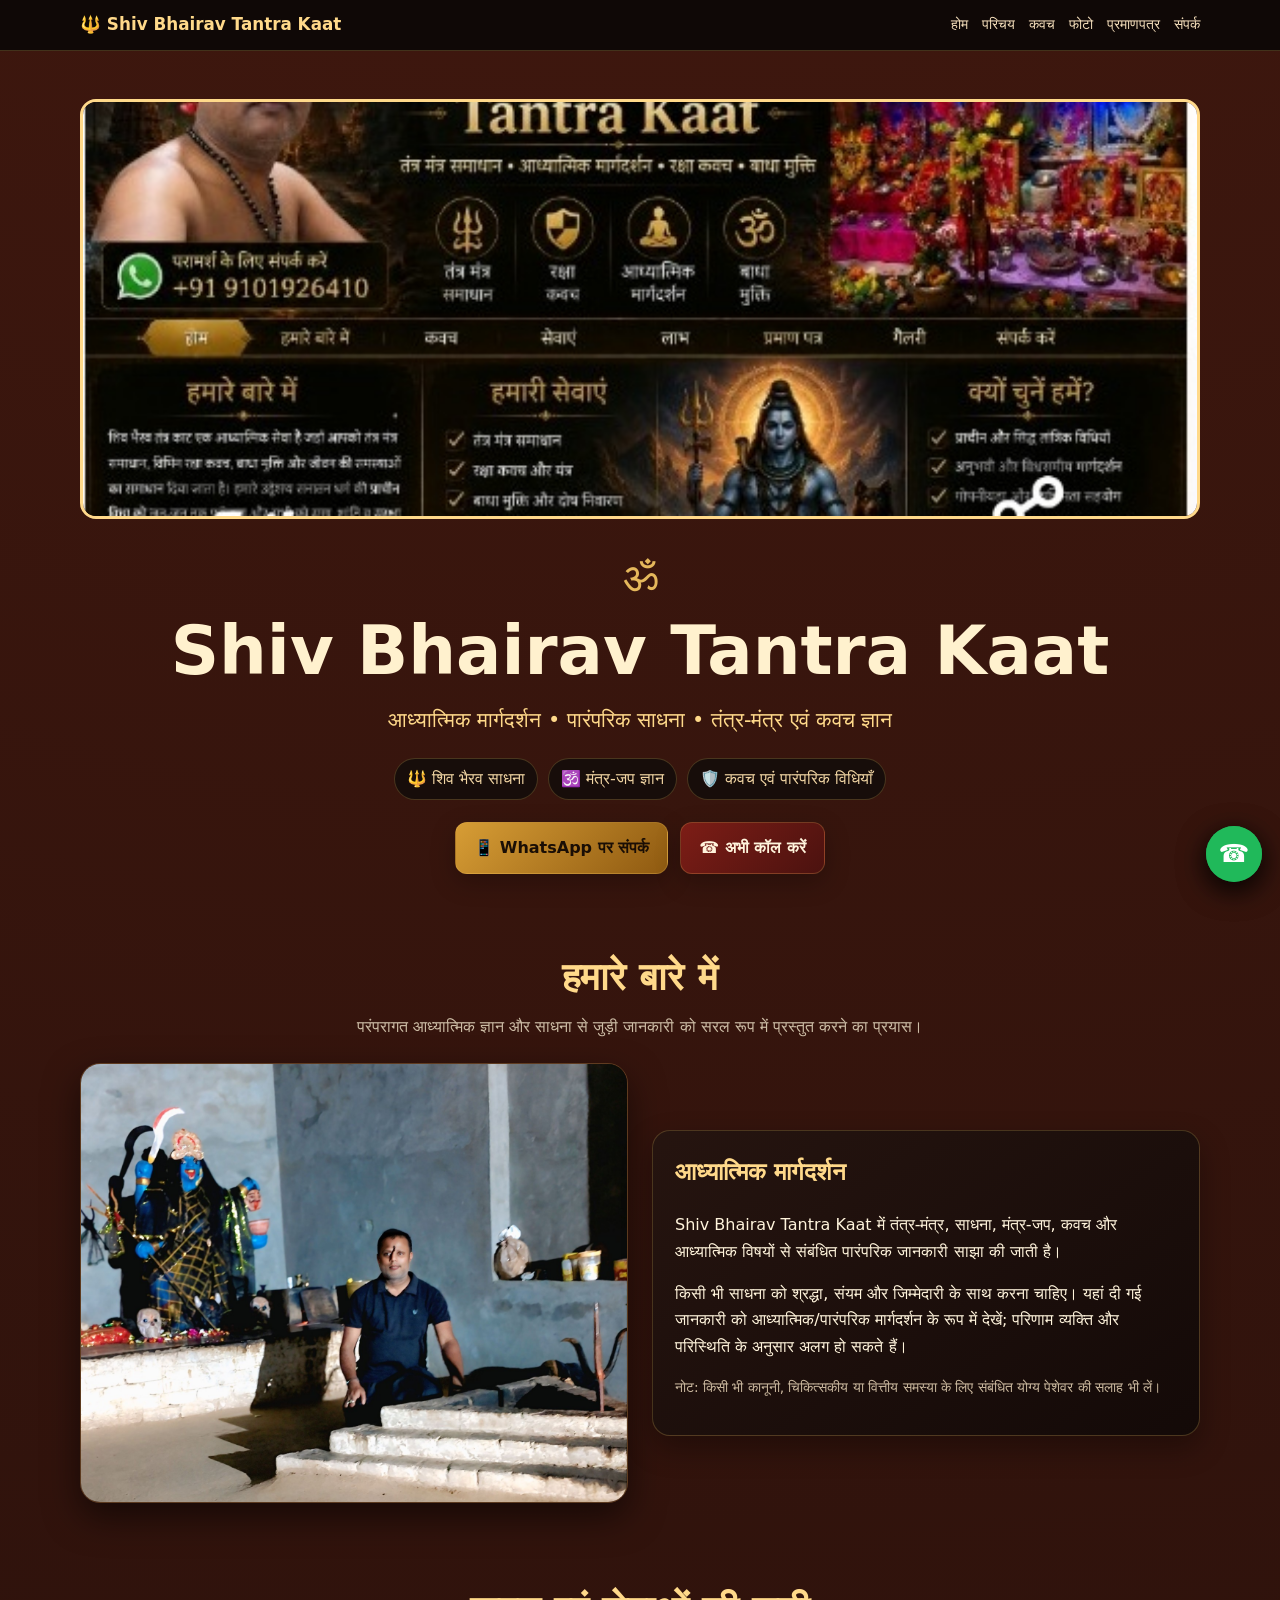
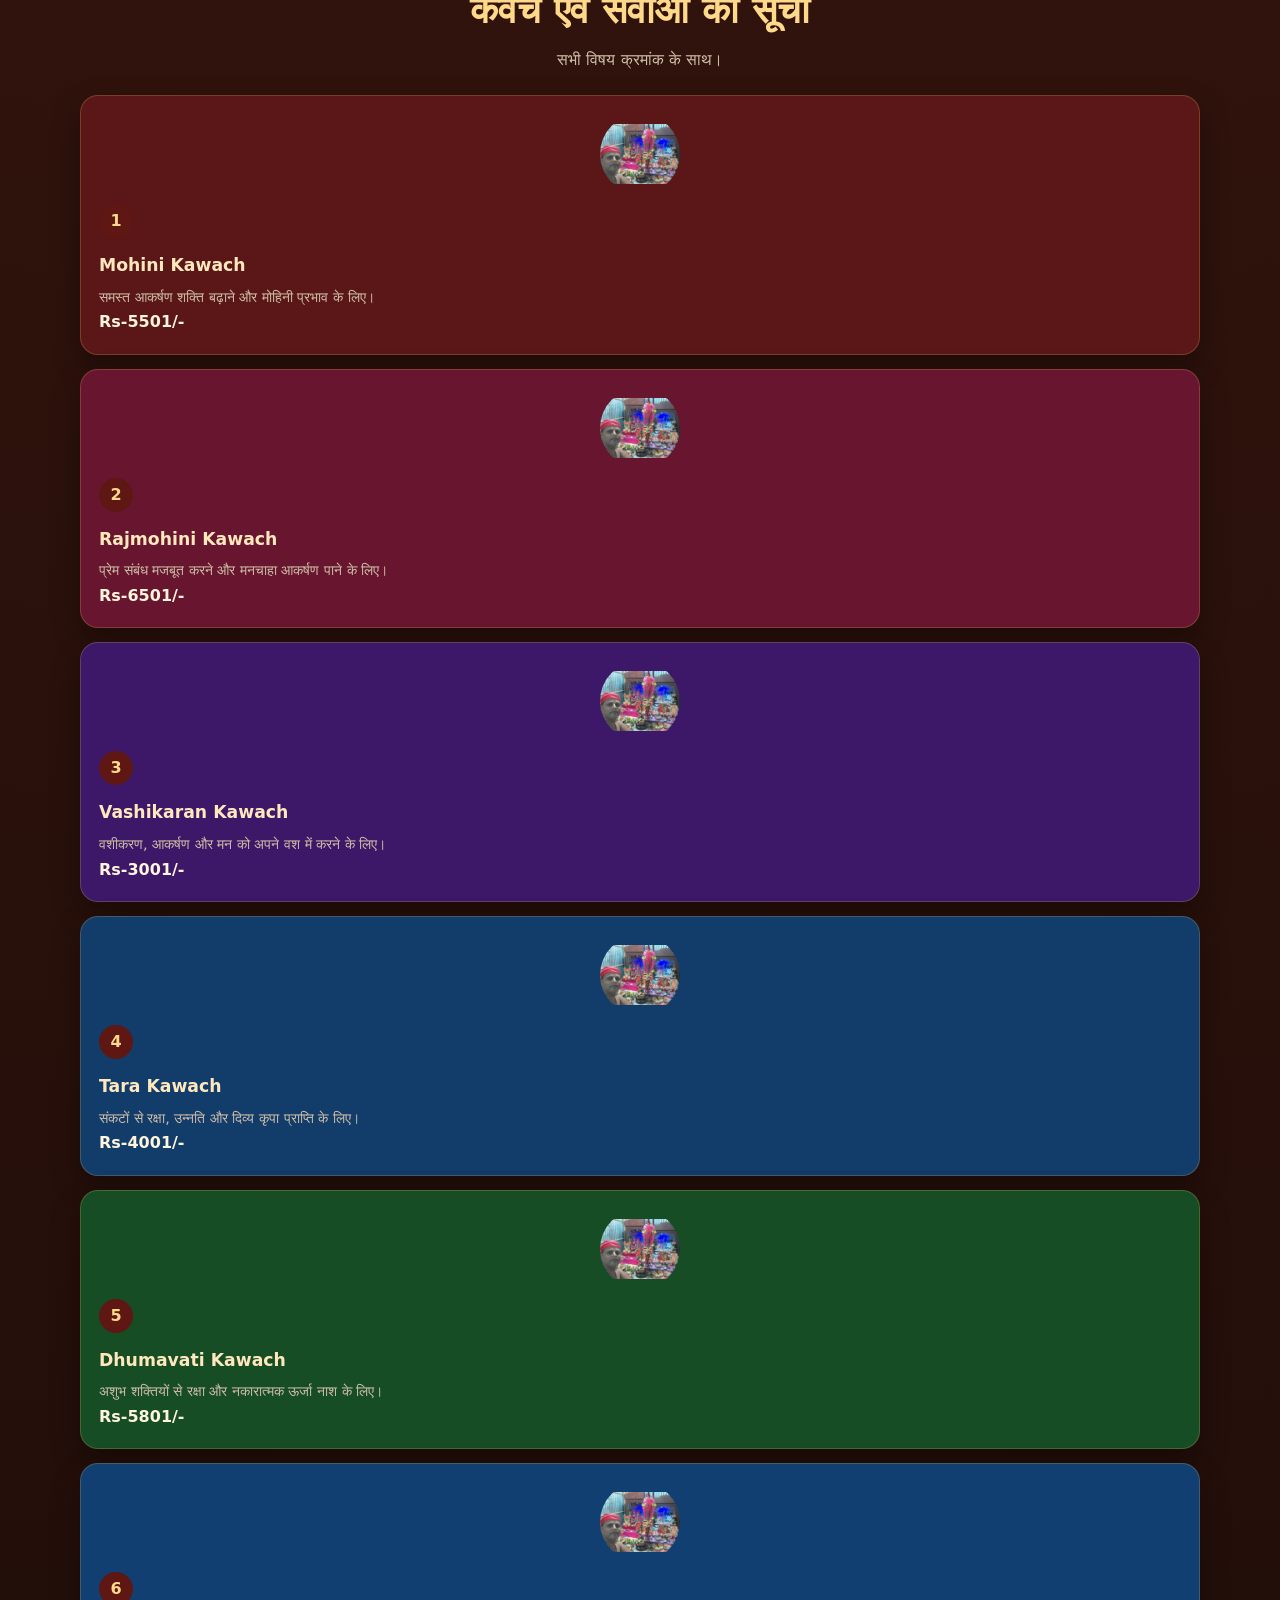
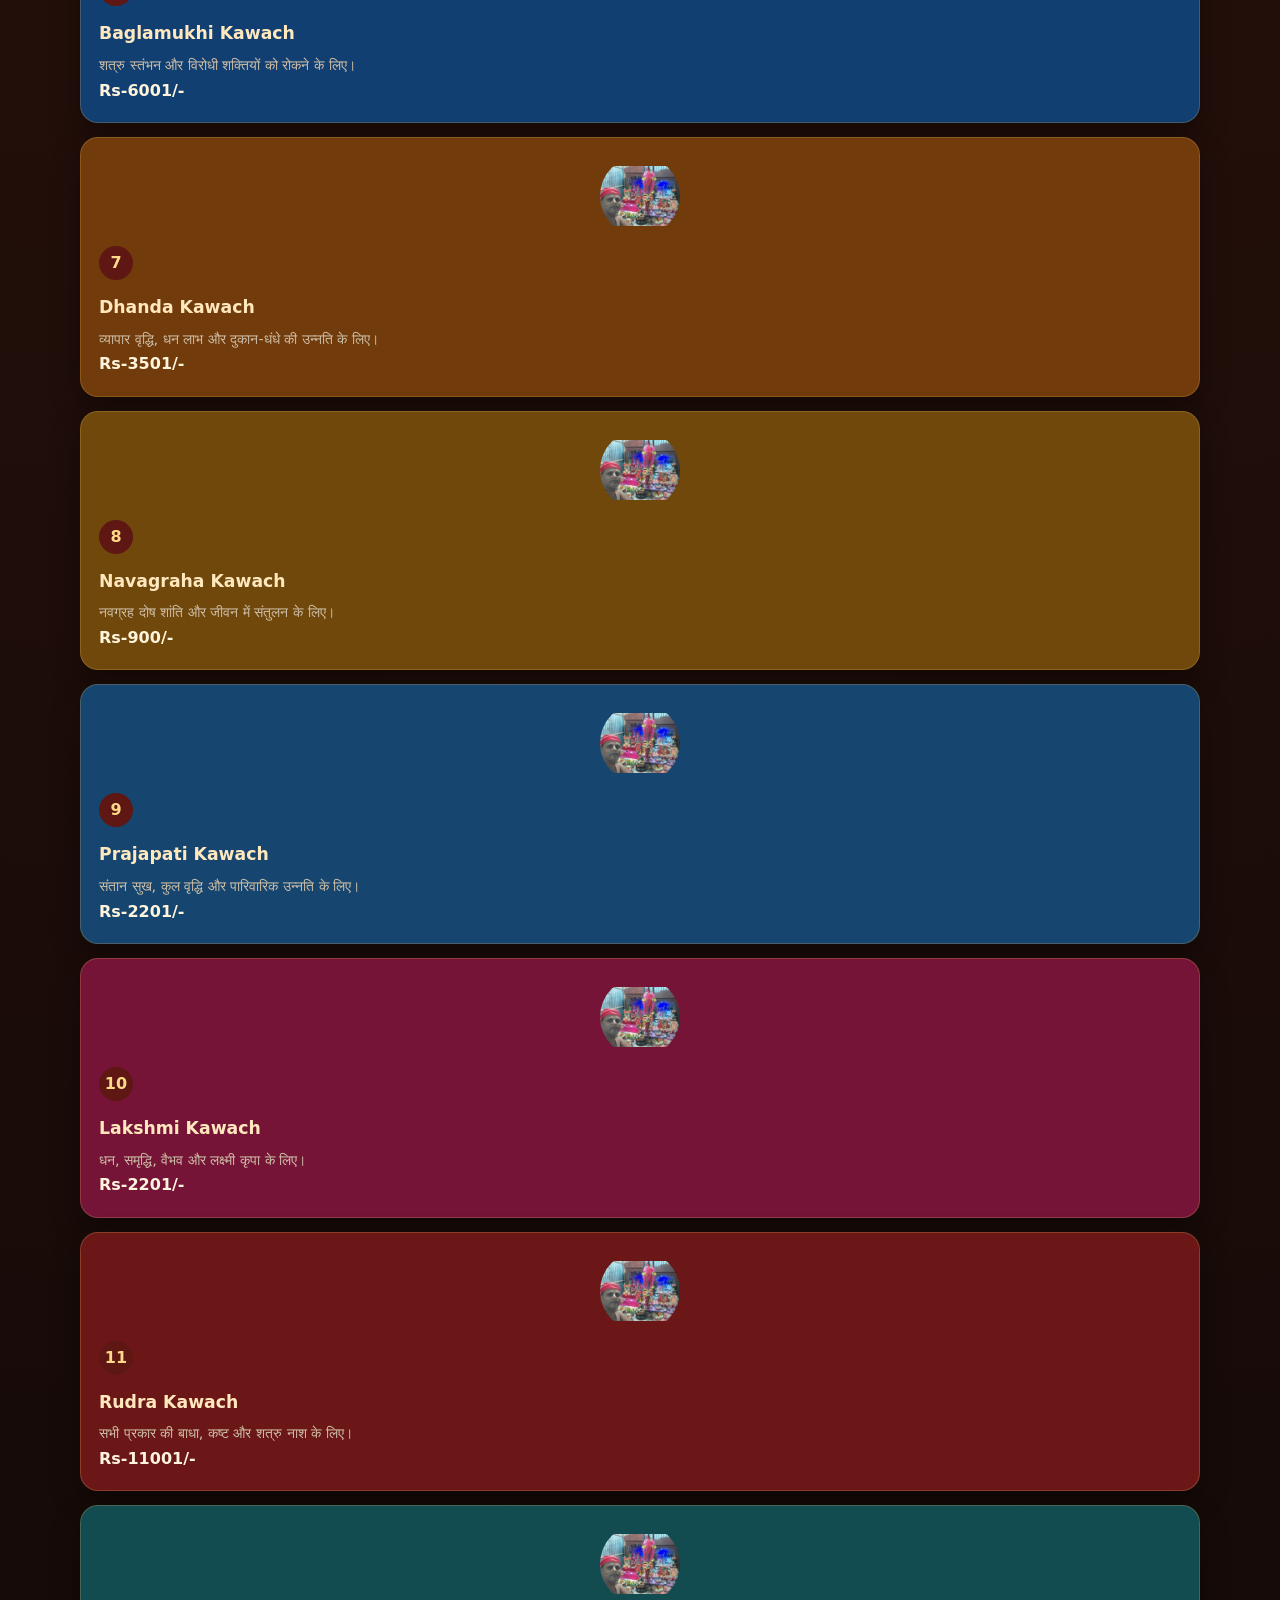
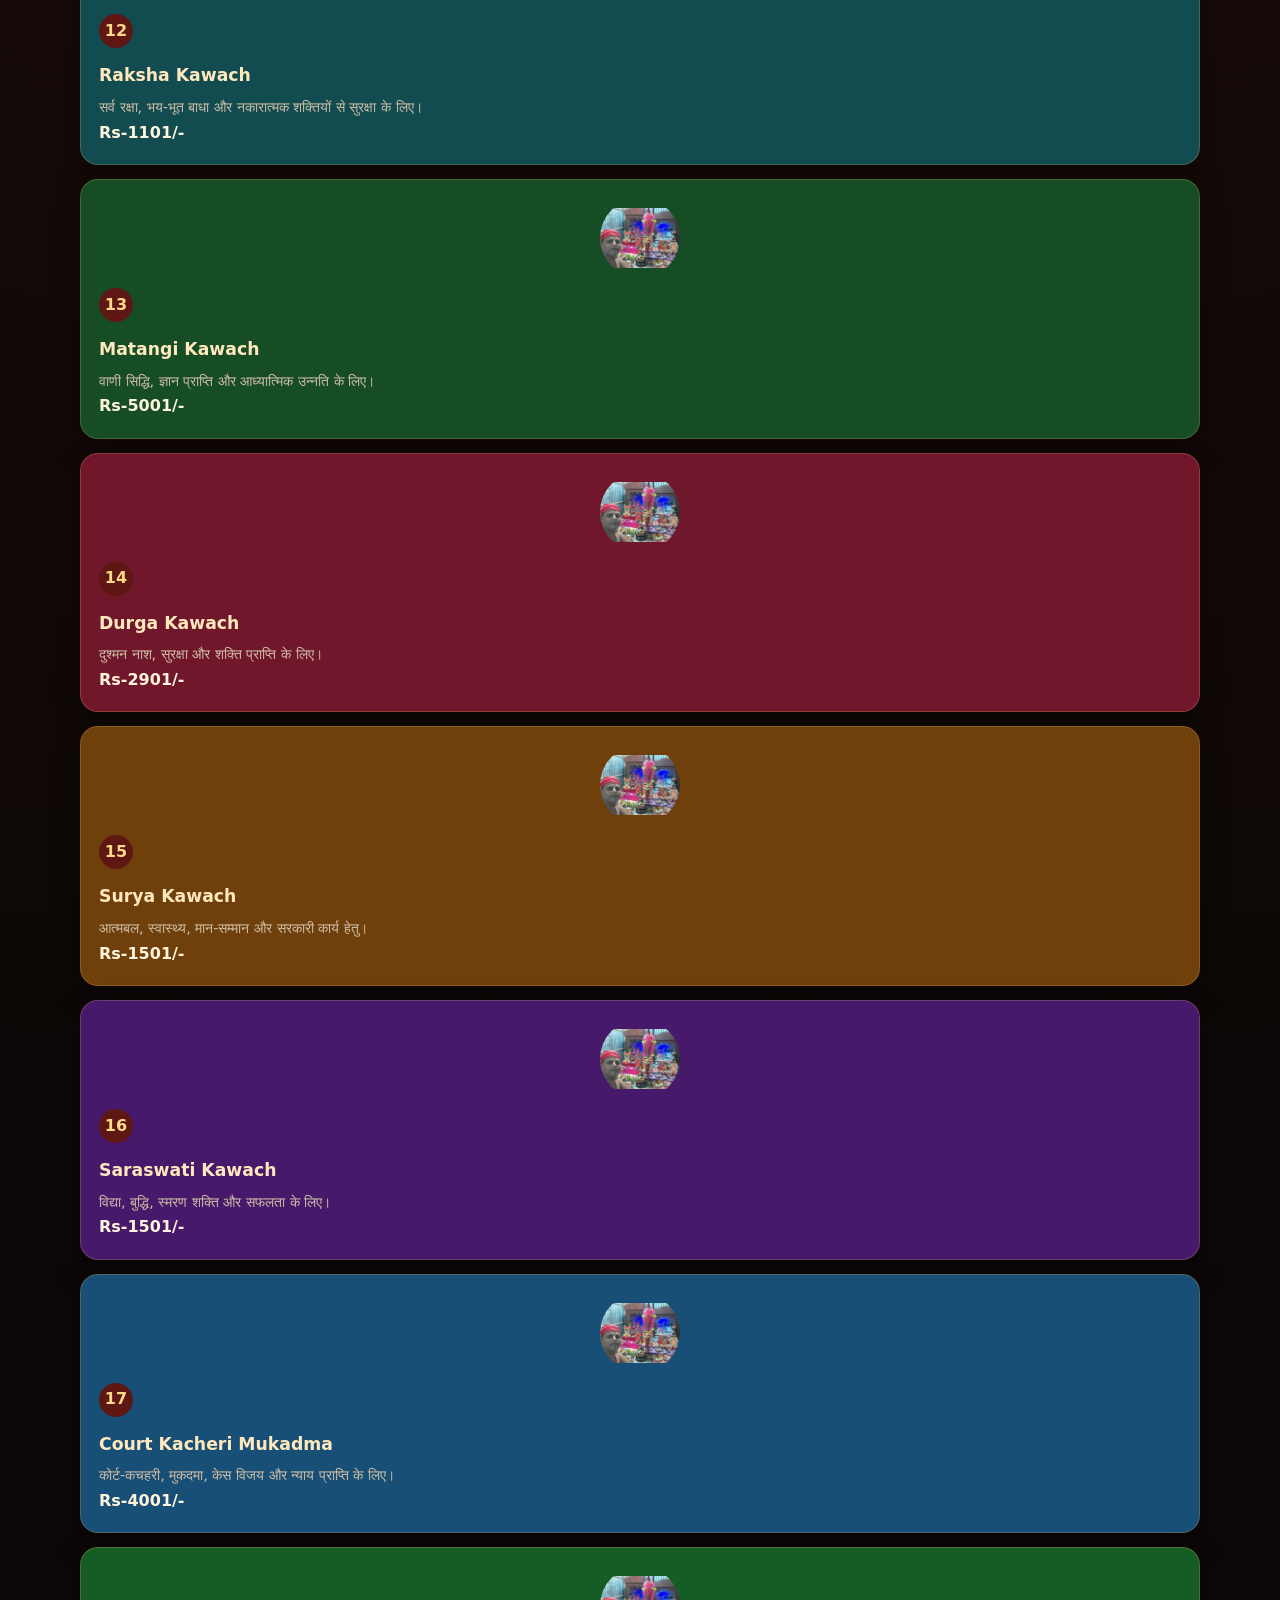
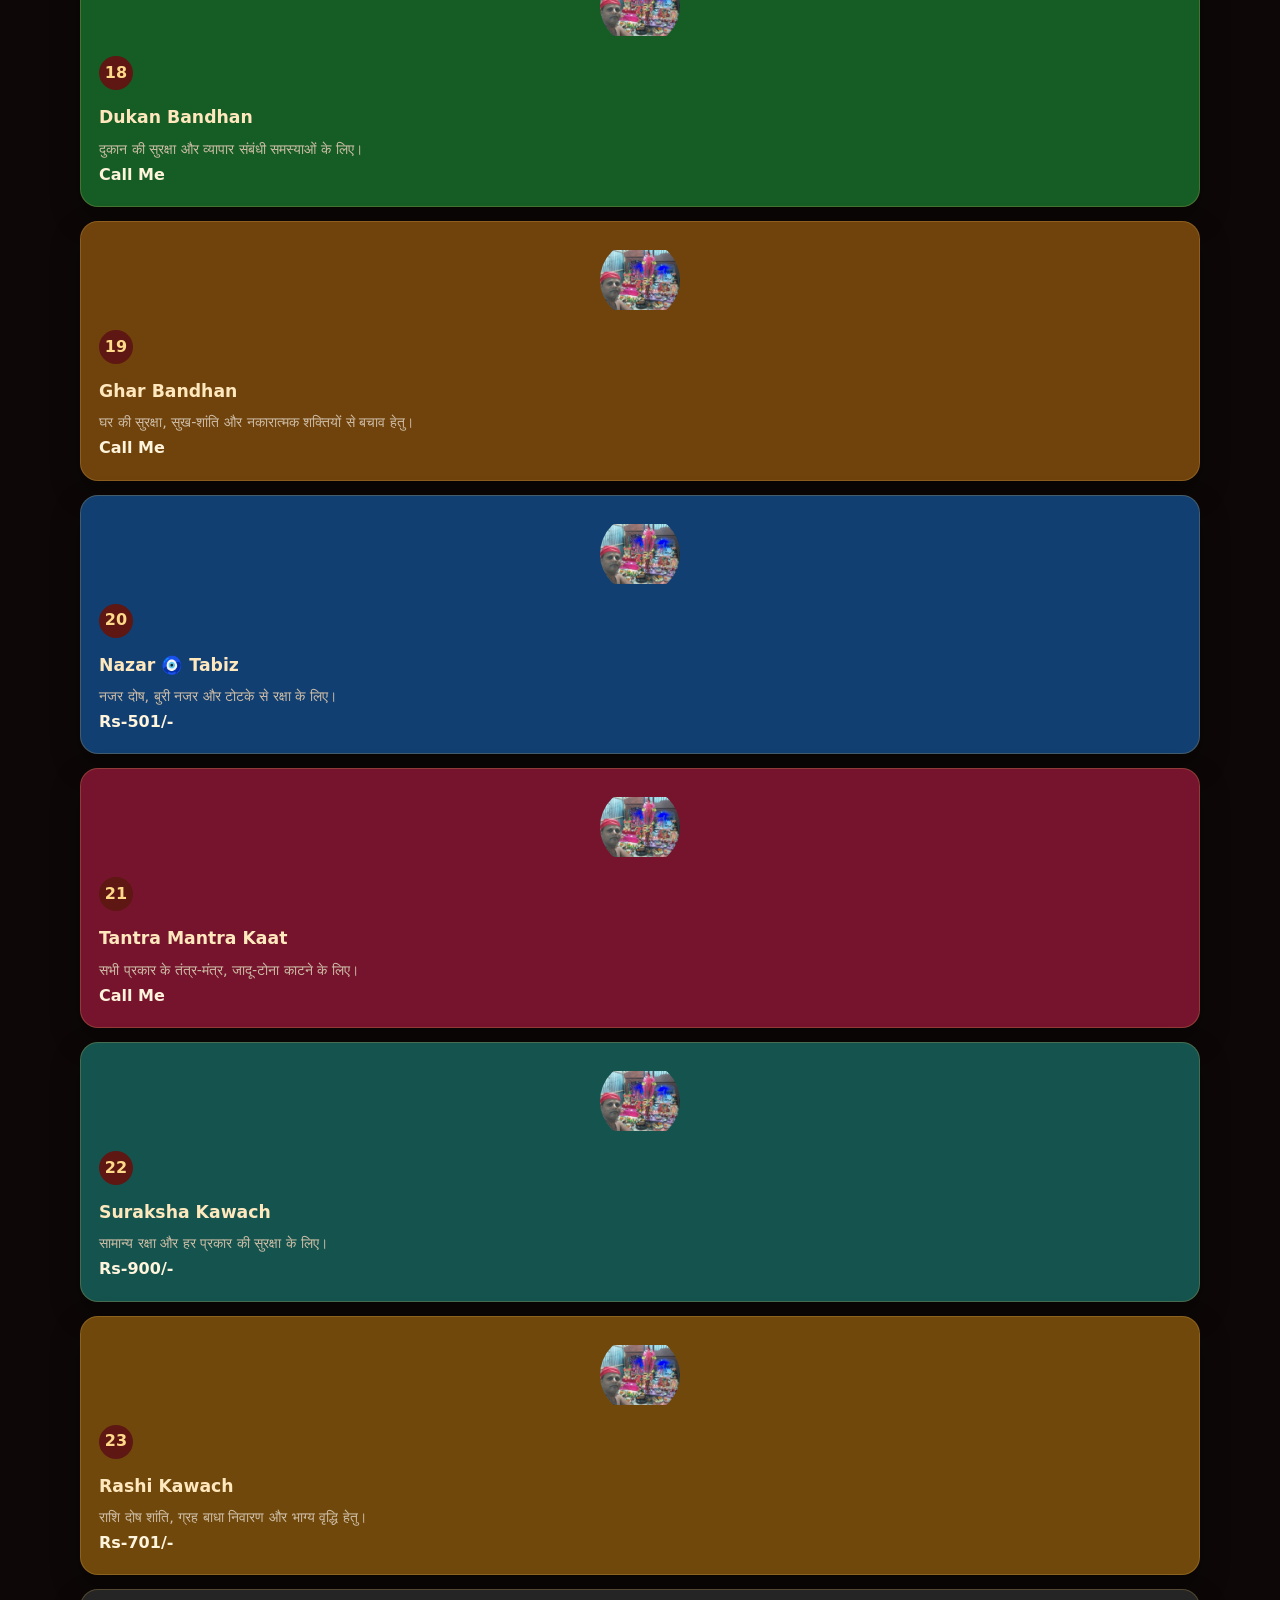
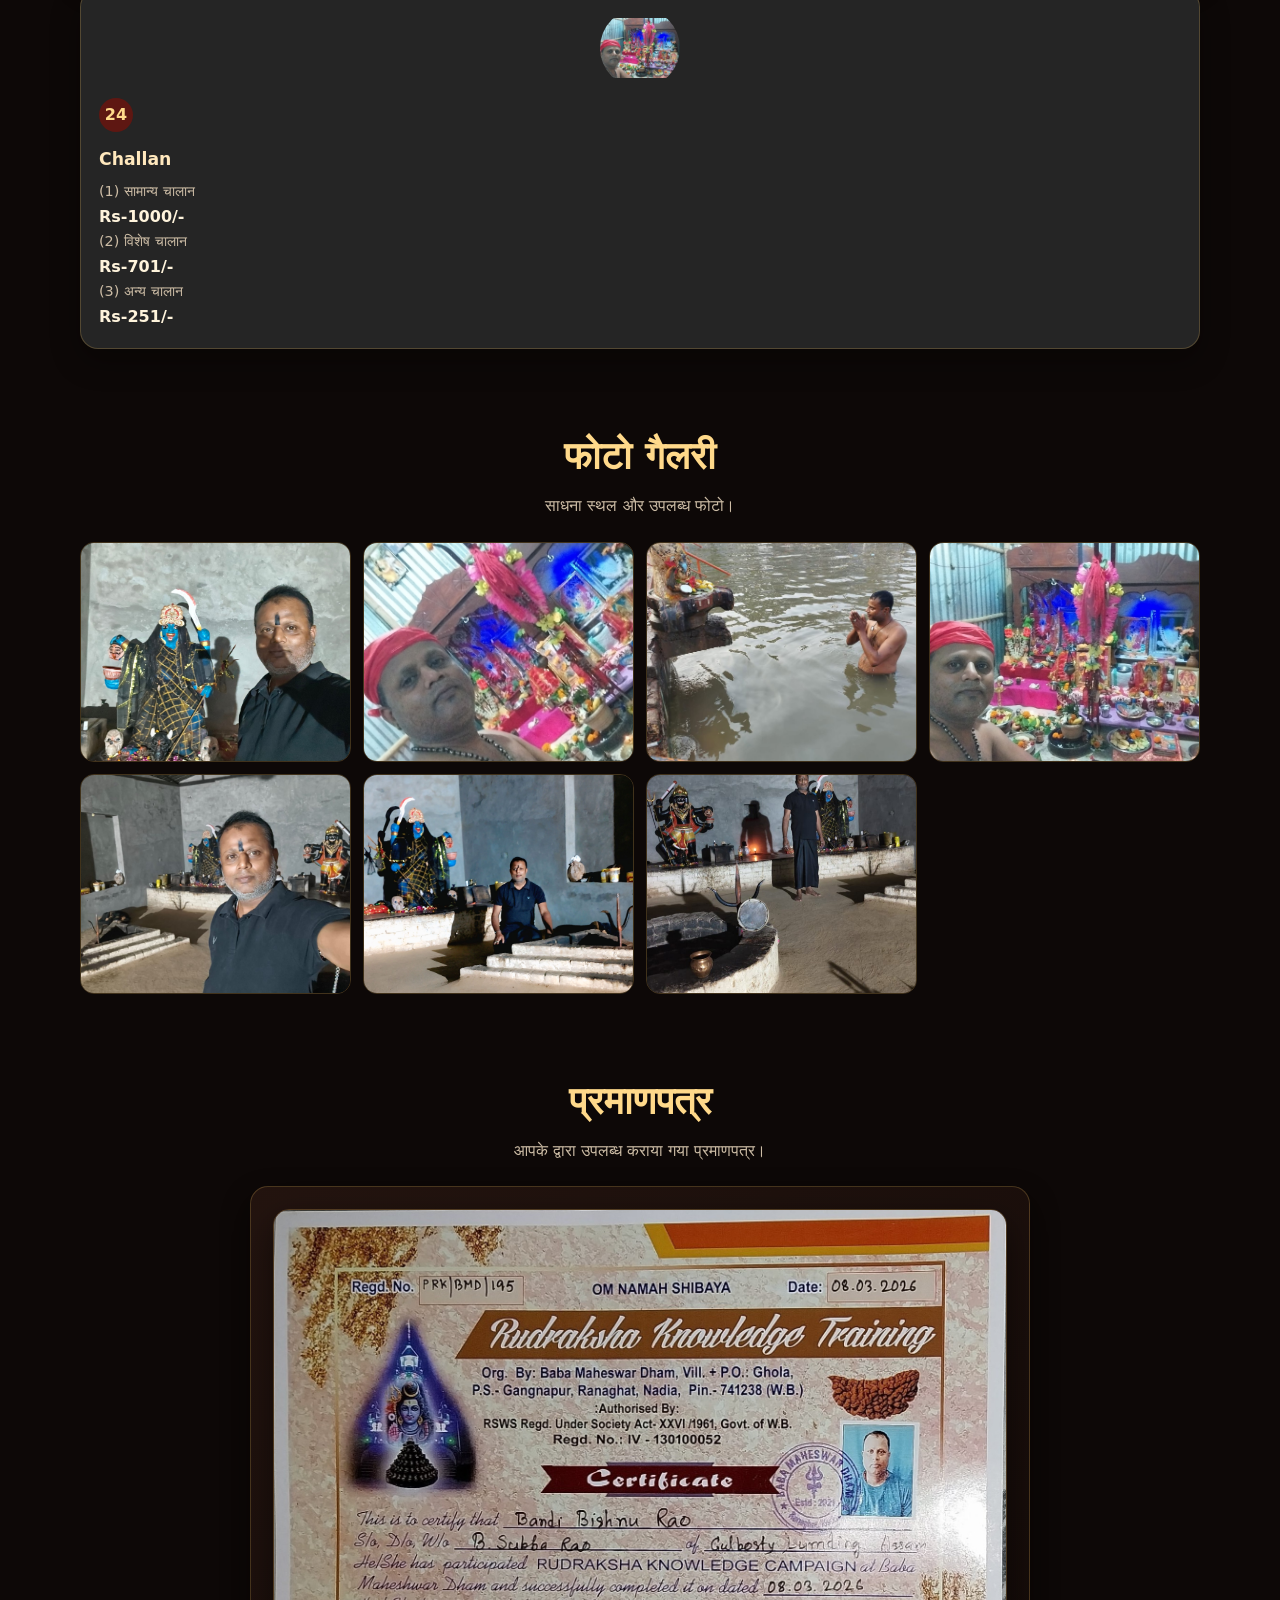
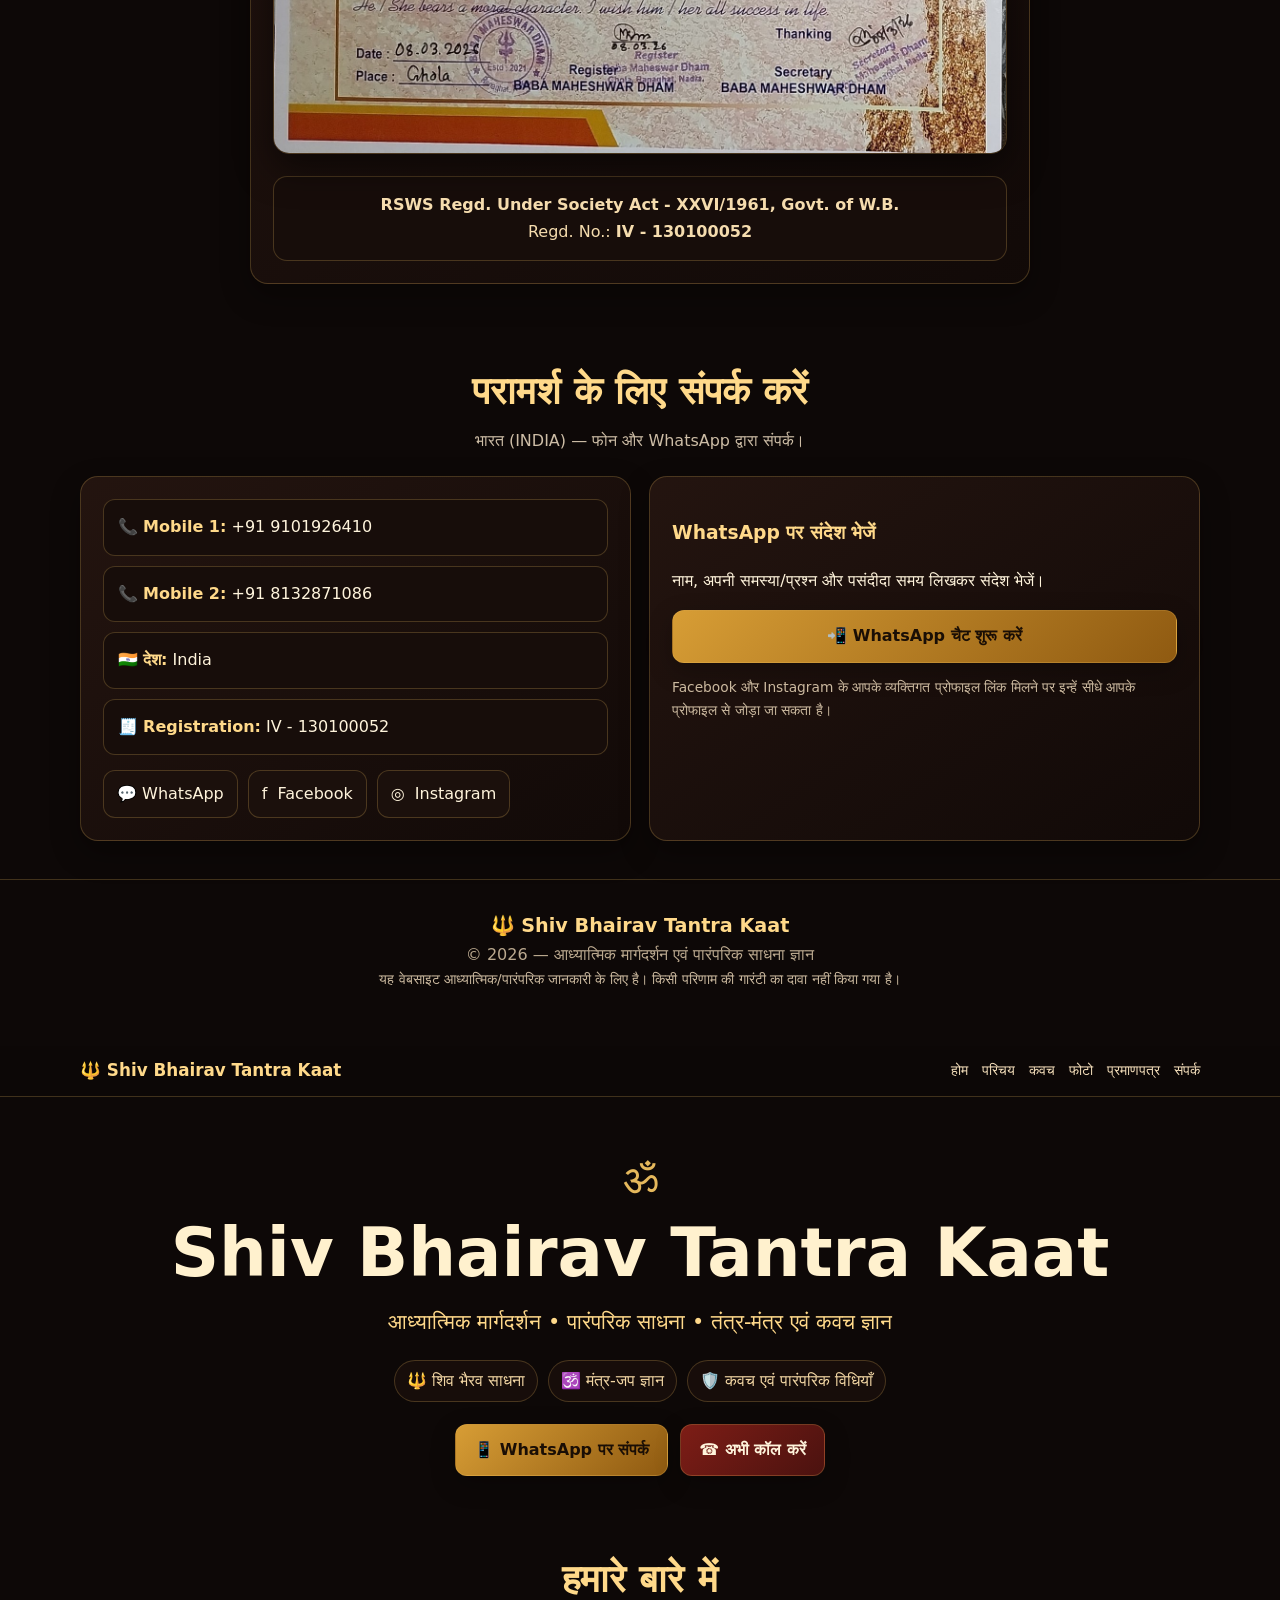
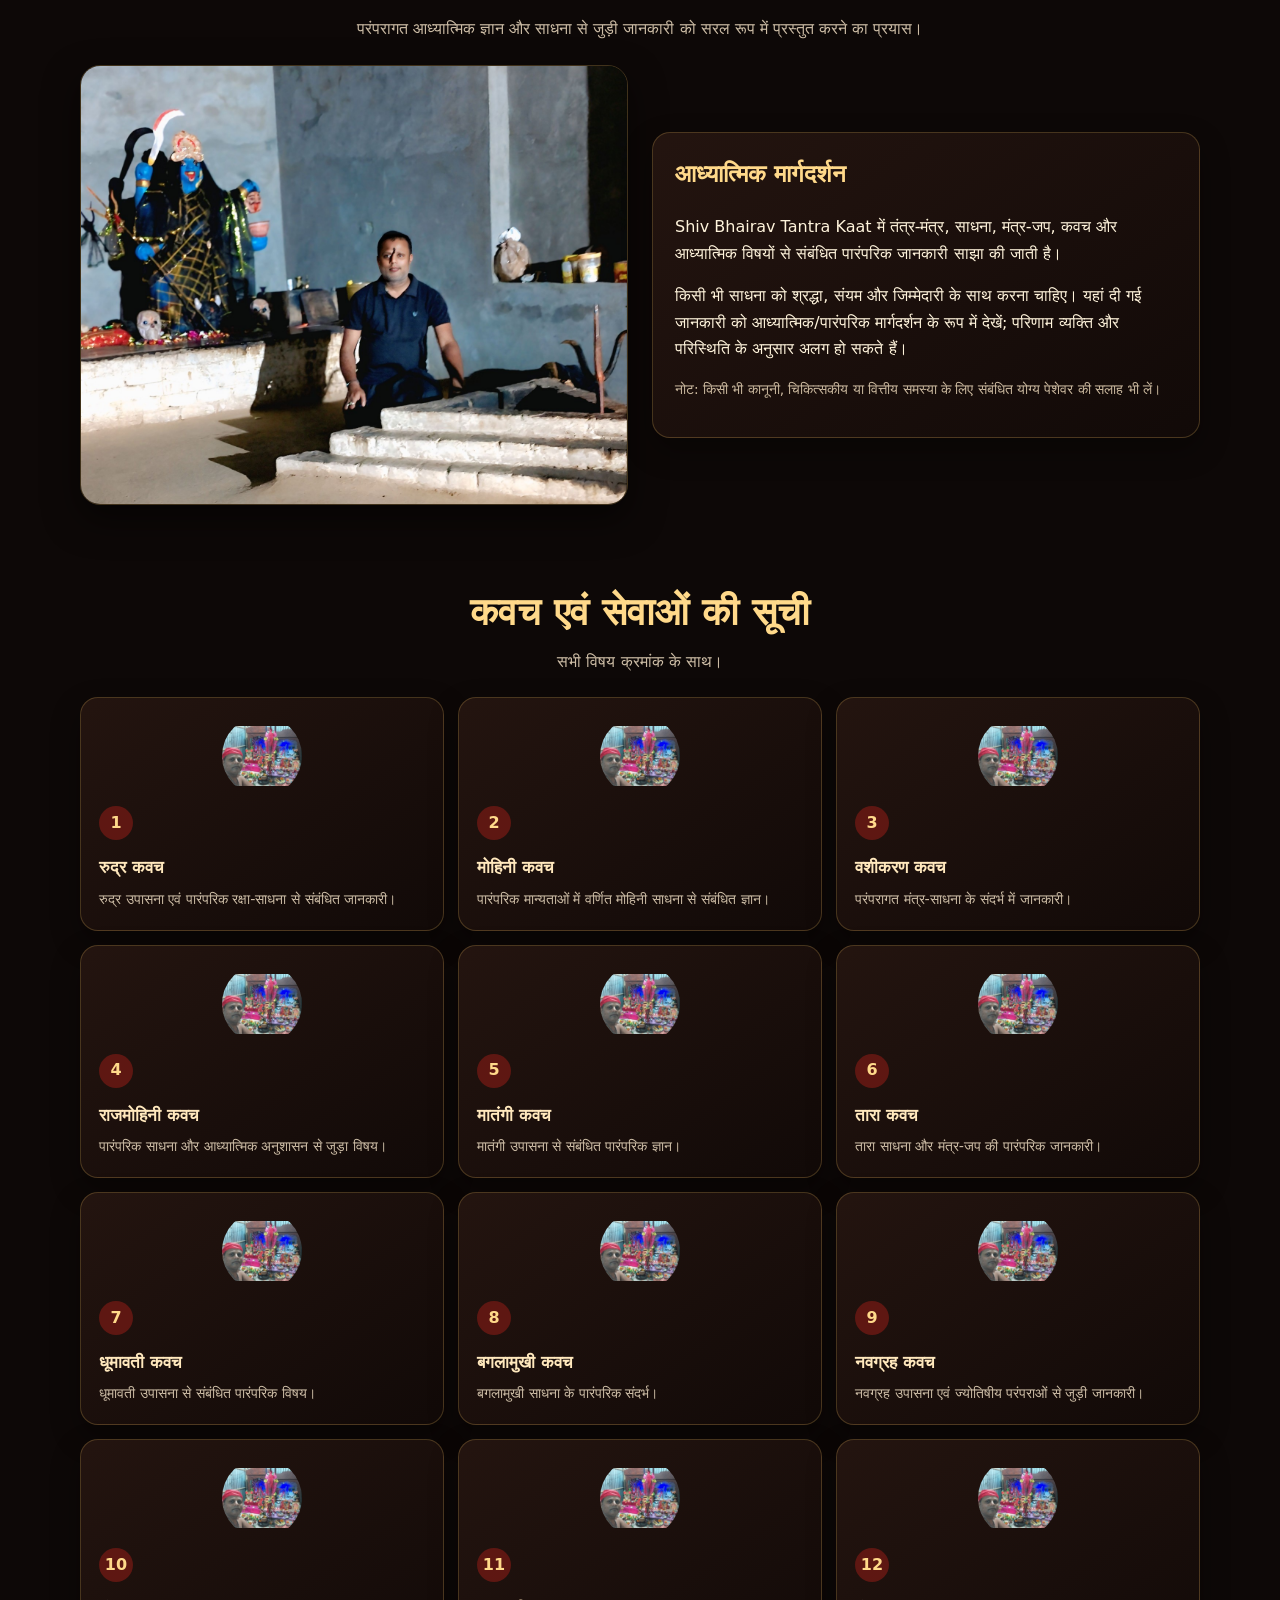
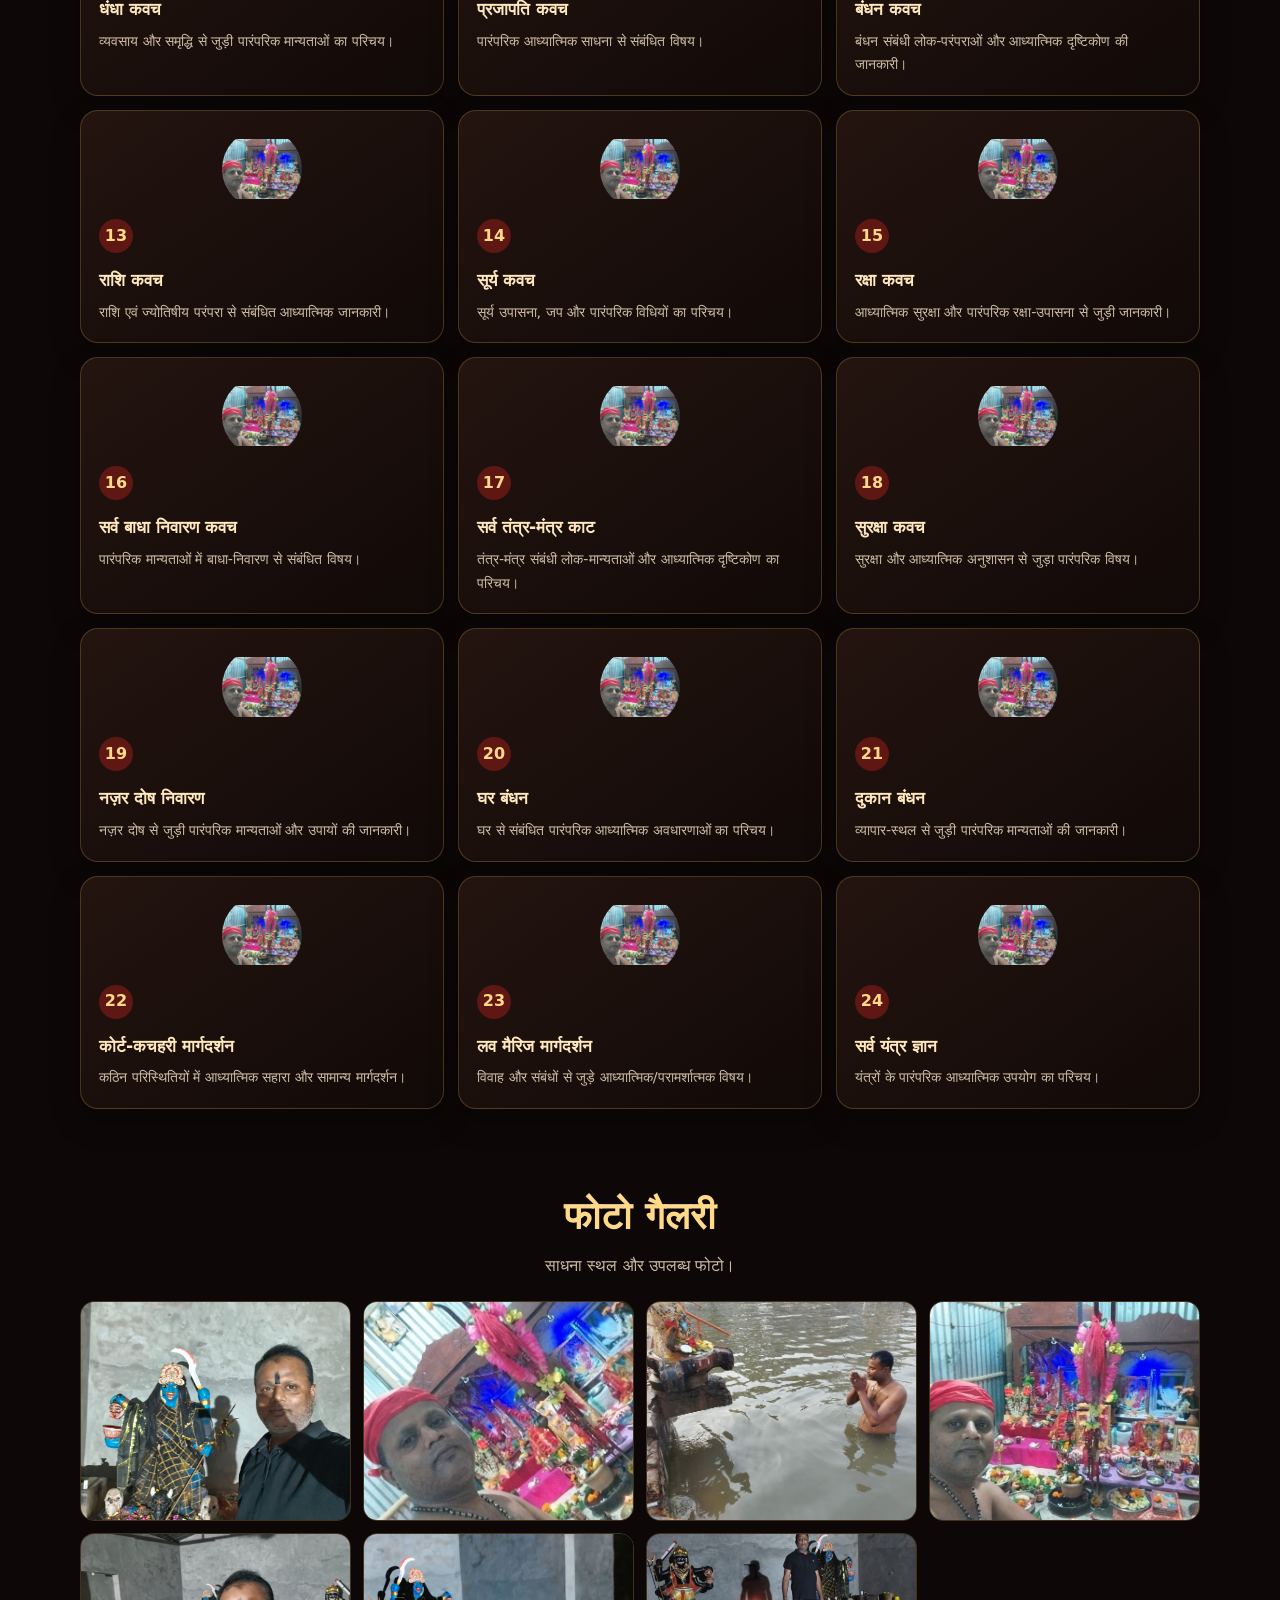
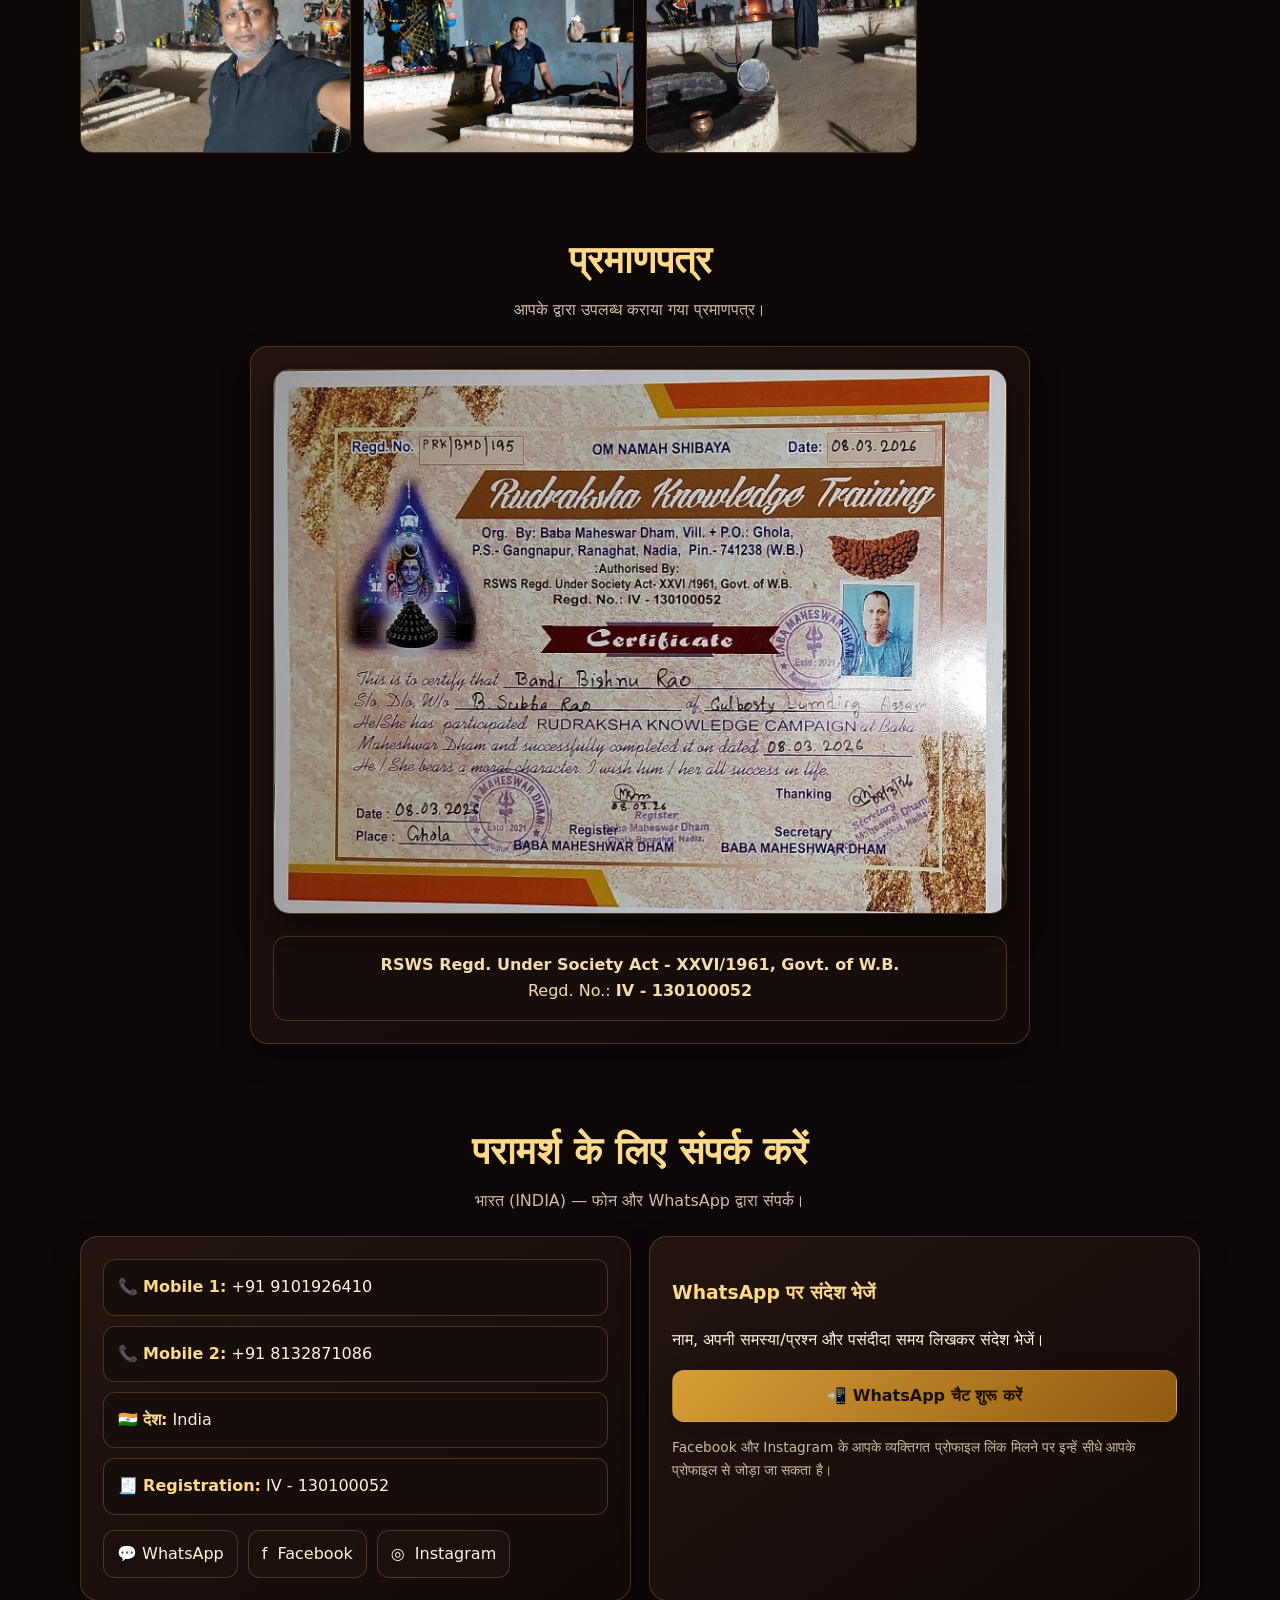
<file: index.html>
<!DOCTYPE html><html lang="hi"><head><meta http-equiv="Content-Type" content="text/html; charset=UTF-8"><link rel="stylesheet" type="text/css" href="styles1.css" /><link rel="stylesheet" type="text/css" href="styles2.css" />

<meta name="viewport" content="width=device-width, initial-scale=1.0">
<meta name="description" content="Shiv Bhairav Tantra Kaat — आध्यात्मिक मार्गदर्शन, पारंपरिक साधना, कवच एवं मंत्र-ज्ञान।">
<meta name="theme-color" content="#160b08">
<title>Shiv Bhairav Tantra Kaat | आध्यात्मिक मार्गदर्शन</title>

<meta name="robots" content="index,follow">
</head>
<body>
<nav>
  <div class="container navin">
    <div class="logo">🔱 Shiv Bhairav Tantra Kaat</div>
    <div class="menu">
      <a href="#home">होम</a><a href="#about">परिचय</a><a href="#kavach">कवच</a><a href="#gallery">फोटो</a><a href="#certificate">प्रमाणपत्र</a><a href="#contact">संपर्क</a>
    </div>
  </div>
</nav>

<main id="home">
<section class="hero">
  <div class="container">
    <img class="hero-photo" src="assets/banner-final.jpg" alt="Shiv Bhairav Tantra Kaat"><div class="om">ॐ</div>
    <h1>Shiv Bhairav Tantra Kaat</h1>
    <div class="tag">आध्यात्मिक मार्गदर्शन • पारंपरिक साधना • तंत्र-मंत्र एवं कवच ज्ञान</div>
    <div class="badges">
      <span class="badge">🔱 शिव भैरव साधना</span>
      <span class="badge">🕉️ मंत्र-जप ज्ञान</span>
      <span class="badge">🛡️ कवच एवं पारंपरिक विधियाँ</span>
    </div>
    <div class="hero-actions">
      <a class="btn gold" href="https://wa.me/919101926410?text=Namaste%2C%20mujhe%20Shiv%20Bhairav%20Tantra%20Kaat%20se%20paramarsh%20chahiye.">📱 WhatsApp पर संपर्क</a>
      <a class="btn" href="tel:+919101926410">☎️ अभी कॉल करें</a>
    </div>
  </div>
</section>

<section id="about">
  <div class="container">
    <div class="section-title"><h2>हमारे बारे में</h2><p>परंपरागत आध्यात्मिक ज्ञान और साधना से जुड़ी जानकारी को सरल रूप में प्रस्तुत करने का प्रयास।</p></div>
    <div class="about">
      <img src="assets/photo-06.jpg" alt="Shiv Bhairav Tantra Kaat">
      <div class="card">
        <h2 style="color:var(--gold2);margin-top:0">आध्यात्मिक मार्गदर्शन</h2>
        <p>Shiv Bhairav Tantra Kaat में तंत्र-मंत्र, साधना, मंत्र-जप, कवच और आध्यात्मिक विषयों से संबंधित पारंपरिक जानकारी साझा की जाती है।</p>
        <p>किसी भी साधना को श्रद्धा, संयम और जिम्मेदारी के साथ करना चाहिए। यहां दी गई जानकारी को आध्यात्मिक/पारंपरिक मार्गदर्शन के रूप में देखें; परिणाम व्यक्ति और परिस्थिति के अनुसार अलग हो सकते हैं।</p>
        <p class="notice">नोट: किसी भी कानूनी, चिकित्सकीय या वित्तीय समस्या के लिए संबंधित योग्य पेशेवर की सलाह भी लें।</p>
      </div>
    </div>
  </div>
</section>

<section id="kavach">
  <div class="container">
    <div class="section-title"><h2>कवच एवं सेवाओं की सूची</h2><p>सभी विषय क्रमांक के साथ।</p></div>
    <div class="grid" style="grid-template-columns:1fr">
      <div class="card kavach" style="background:#5b1717">
  <span class="num">1</span>
  <h3>Mohini Kawach</h3>
  <p>समस्त आकर्षण शक्ति बढ़ाने और मोहिनी प्रभाव के लिए।</p>
  <strong>Rs-5501/-</strong>
</div>

<div class="card kavach" style="background:#68152f">
  <span class="num">2</span>
  <h3>Rajmohini Kawach</h3>
  <p>प्रेम संबंध मजबूत करने और मनचाहा आकर्षण पाने के लिए।</p>
  <strong>Rs-6501/-</strong>
</div>

<div class="card kavach" style="background:#3d1768">
  <span class="num">3</span>
  <h3>Vashikaran Kawach</h3>
  <p>वशीकरण, आकर्षण और मन को अपने वश में करने के लिए।</p>
  <strong>Rs-3001/-</strong>
</div>

<div class="card kavach" style="background:#123d6b">
  <span class="num">4</span>
  <h3>Tara Kawach</h3>
  <p>संकटों से रक्षा, उन्नति और दिव्य कृपा प्राप्ति के लिए।</p>
  <strong>Rs-4001/-</strong>
</div>

<div class="card kavach" style="background:#164d25">
  <span class="num">5</span>
  <h3>Dhumavati Kawach</h3>
  <p>अशुभ शक्तियों से रक्षा और नकारात्मक ऊर्जा नाश के लिए।</p>
  <strong>Rs-5801/-</strong>
</div>

<div class="card kavach" style="background:#123f72">
  <span class="num">6</span>
  <h3>Baglamukhi Kawach</h3>
  <p>शत्रु स्तंभन और विरोधी शक्तियों को रोकने के लिए।</p>
  <strong>Rs-6001/-</strong>
</div>

<div class="card kavach" style="background:#713b0b">
  <span class="num">7</span>
  <h3>Dhanda Kawach</h3>
  <p>व्यापार वृद्धि, धन लाभ और दुकान-धंधे की उन्नति के लिए।</p>
  <strong>Rs-3501/-</strong>
</div>

<div class="card kavach" style="background:#70480b">
  <span class="num">8</span>
  <h3>Navagraha Kawach</h3>
  <p>नवग्रह दोष शांति और जीवन में संतुलन के लिए।</p>
  <strong>Rs-900/-</strong>
</div>

<div class="card kavach" style="background:#16466f">
  <span class="num">9</span>
  <h3>Prajapati Kawach</h3>
  <p>संतान सुख, कुल वृद्धि और पारिवारिक उन्नति के लिए।</p>
  <strong>Rs-2201/-</strong>
</div>

<div class="card kavach" style="background:#761438">
  <span class="num">10</span>
  <h3>Lakshmi Kawach</h3>
  <p>धन, समृद्धि, वैभव और लक्ष्मी कृपा के लिए।</p>
  <strong>Rs-2201/-</strong>
</div>

<div class="card kavach" style="background:#6b1717">
  <span class="num">11</span>
  <h3>Rudra Kawach</h3>
  <p>सभी प्रकार की बाधा, कष्ट और शत्रु नाश के लिए।</p>
  <strong>Rs-11001/-</strong>
</div>

<div class="card kavach" style="background:#124c50">
  <span class="num">12</span>
  <h3>Raksha Kawach</h3>
  <p>सर्व रक्षा, भय-भूत बाधा और नकारात्मक शक्तियों से सुरक्षा के लिए।</p>
  <strong>Rs-1101/-</strong>
</div>

<div class="card kavach" style="background:#164d25">
  <span class="num">13</span>
  <h3>Matangi Kawach</h3>
  <p>वाणी सिद्धि, ज्ञान प्राप्ति और आध्यात्मिक उन्नति के लिए।</p>
  <strong>Rs-5001/-</strong>
</div>

<div class="card kavach" style="background:#71172b">
  <span class="num">14</span>
  <h3>Durga Kawach</h3>
  <p>दुश्मन नाश, सुरक्षा और शक्ति प्राप्ति के लिए।</p>
  <strong>Rs-2901/-</strong>
</div>

<div class="card kavach" style="background:#70400c">
  <span class="num">15</span>
  <h3>Surya Kawach</h3>
  <p>आत्मबल, स्वास्थ्य, मान-सम्मान और सरकारी कार्य हेतु।</p>
  <strong>Rs-1501/-</strong>
</div>

<div class="card kavach" style="background:#46196b">
  <span class="num">16</span>
  <h3>Saraswati Kawach</h3>
  <p>विद्या, बुद्धि, स्मरण शक्ति और सफलता के लिए।</p>
  <strong>Rs-1501/-</strong>
</div>

<div class="card kavach" style="background:#174f76">
  <span class="num">17</span>
  <h3>Court Kacheri Mukadma</h3>
  <p>कोर्ट-कचहरी, मुकदमा, केस विजय और न्याय प्राप्ति के लिए।</p>
  <strong>Rs-4001/-</strong>
</div>

<div class="card kavach" style="background:#155d25">
  <span class="num">18</span>
  <h3>Dukan Bandhan</h3>
  <p>दुकान की सुरक्षा और व्यापार संबंधी समस्याओं के लिए।</p>
  <strong>Call Me</strong>
</div>

<div class="card kavach" style="background:#70420c">
  <span class="num">19</span>
  <h3>Ghar Bandhan</h3>
  <p>घर की सुरक्षा, सुख-शांति और नकारात्मक शक्तियों से बचाव हेतु।</p>
  <strong>Call Me</strong>
</div>

<div class="card kavach" style="background:#123f72">
  <span class="num">20</span>
  <h3>Nazar 🧿 Tabiz</h3>
  <p>नजर दोष, बुरी नजर और टोटके से रक्षा के लिए।</p>
  <strong>Rs-501/-</strong>
</div>

<div class="card kavach" style="background:#76142d">
  <span class="num">21</span>
  <h3>Tantra Mantra Kaat</h3>
  <p>सभी प्रकार के तंत्र-मंत्र, जादू-टोना काटने के लिए।</p>
  <strong>Call Me</strong>
</div>

<div class="card kavach" style="background:#15544e">
  <span class="num">22</span>
  <h3>Suraksha Kawach</h3>
  <p>सामान्य रक्षा और हर प्रकार की सुरक्षा के लिए।</p>
  <strong>Rs-900/-</strong>
</div>

<div class="card kavach" style="background:#70480b">
  <span class="num">23</span>
  <h3>Rashi Kawach</h3>
  <p>राशि दोष शांति, ग्रह बाधा निवारण और भाग्य वृद्धि हेतु।</p>
  <strong>Rs-701/-</strong>
</div>

<div class="card kavach" style="background:#252525">
  <span class="num">24</span>
  <h3>Challan</h3>
  <p>(1) सामान्य चालान</p>
  <strong>Rs-1000/-</strong>
  <p>(2) विशेष चालान</p>
  <strong>Rs-701/-</strong>
  <p>(3) अन्य चालान</p>
  <strong>Rs-251/-</strong>
</div>
    </div>
  </div>
</section>

<section id="gallery">
  <div class="container">
    <div class="section-title"><h2>फोटो गैलरी</h2><p>साधना स्थल और उपलब्ध फोटो।</p></div>
    <div class="gallery">
      <img src="assets/photo-01.jpg" alt="साधना स्थल फोटो">
      <img src="assets/photo-02.jpg" alt="साधना स्थल फोटो">
      <img src="assets/photo-03.jpg" alt="साधना स्थल फोटो">
      <img src="assets/photo-04.jpg" alt="पूजा स्थल फोटो">
      <img src="assets/photo-05.jpg" alt="आध्यात्मिक स्थल फोटो">
      <img src="assets/photo-06.jpg" alt="साधना स्थल फोटो">
      <img src="assets/photo-07.jpg" alt="आध्यात्मिक स्थल फोटो">
    </div>
  </div>
</section>

<section id="certificate">
  <div class="container">
    <div class="section-title"><h2>प्रमाणपत्र</h2><p>आपके द्वारा उपलब्ध कराया गया प्रमाणपत्र।</p></div>
    <div class="certificate card">
      <img src="assets/certificate.jpg" alt="Certificate">
      <div class="reg"><b>RSWS Regd. Under Society Act - XXVI/1961, Govt. of W.B.</b><br>Regd. No.: <b>IV - 130100052</b></div>
    </div>
  </div>
</section>

<section id="contact">
  <div class="container">
    <div class="section-title"><h2>परामर्श के लिए संपर्क करें</h2><p>भारत (INDIA) — फोन और WhatsApp द्वारा संपर्क।</p></div>
    <div class="contact">
      <div class="card">
        <div class="contact-list">
          <div class="contact-item">📞 <b>Mobile 1:</b> <a href="tel:+919101926410">+91 9101926410</a></div>
          <div class="contact-item">📞 <b>Mobile 2:</b> <a href="tel:+918132871086">+91 8132871086</a></div>
          <div class="contact-item">🇮🇳 <b>देश:</b> India</div>
          <div class="contact-item">🧾 <b>Registration:</b> IV - 130100052</div>
        </div>
        <div class="socials">
          <a class="social" href="https://wa.me/919101926410" aria-label="WhatsApp">💬 WhatsApp</a>
          <a class="social" href="https://www.facebook.com/" aria-label="Facebook">f&nbsp; Facebook</a>
          <a class="social" href="https://www.instagram.com/" aria-label="Instagram">◎&nbsp; Instagram</a>
        </div>
      </div>
      <div class="card">
        <h3 style="color:var(--gold2)">WhatsApp पर संदेश भेजें</h3>
        <p>नाम, अपनी समस्या/प्रश्न और पसंदीदा समय लिखकर संदेश भेजें।</p>
        <a class="btn gold" style="width:100%" href="https://wa.me/919101926410?text=Namaste%2C%20Shiv%20Bhairav%20Tantra%20Kaat%20se%20paramarsh%20ke%20liye%20sampark%20karna%20hai.">📲 WhatsApp चैट शुरू करें</a>
        <p class="notice">Facebook और Instagram के आपके व्यक्तिगत प्रोफाइल लिंक मिलने पर इन्हें सीधे आपके प्रोफाइल से जोड़ा जा सकता है।</p>
      </div>
    </div>
  </div>
</section>
</main>

<footer>
  <div class="container">
    <div style="font-size:1.2rem;color:var(--gold2);font-weight:800">🔱 Shiv Bhairav Tantra Kaat</div>
    <div>© 2026 — आध्यात्मिक मार्गदर्शन एवं पारंपरिक साधना ज्ञान</div>
    <div class="notice">यह वेबसाइट आध्यात्मिक/पारंपरिक जानकारी के लिए है। किसी परिणाम की गारंटी का दावा नहीं किया गया है।</div>
  </div>
</footer>

<a class="float-wa" href="https://wa.me/919101926410" aria-label="WhatsApp">☎</a>




<meta name="viewport" content="width=device-width, initial-scale=1.0">
<meta name="description" content="Shiv Bhairav Tantra Kaat — आध्यात्मिक मार्गदर्शन, पारंपरिक साधना, कवच एवं मंत्र-ज्ञान।">
<meta name="theme-color" content="#160b08">
<title>Shiv Bhairav Tantra Kaat | आध्यात्मिक मार्गदर्शन</title>



<nav>
  <div class="container navin">
    <div class="logo">🔱 Shiv Bhairav Tantra Kaat</div>
    <div class="menu">
      <a href="#home">होम</a><a href="#about">परिचय</a><a href="#kavach">कवच</a><a href="#gallery">फोटो</a><a href="#certificate">प्रमाणपत्र</a><a href="#contact">संपर्क</a>
    </div>
  </div>
</nav>

<main id="home">
<section class="hero">
  <div class="container">
    <div class="om">ॐ</div>
    <h1>Shiv Bhairav Tantra Kaat</h1>
    <div class="tag">आध्यात्मिक मार्गदर्शन • पारंपरिक साधना • तंत्र-मंत्र एवं कवच ज्ञान</div>
    <div class="badges">
      <span class="badge">🔱 शिव भैरव साधना</span>
      <span class="badge">🕉️ मंत्र-जप ज्ञान</span>
      <span class="badge">🛡️ कवच एवं पारंपरिक विधियाँ</span>
    </div>
    <div class="hero-actions">
      <a class="btn gold" href="https://wa.me/919101926410?text=Namaste%2C%20mujhe%20Shiv%20Bhairav%20Tantra%20Kaat%20se%20paramarsh%20chahiye.">📱 WhatsApp पर संपर्क</a>
      <a class="btn" href="tel:+919101926410">☎️ अभी कॉल करें</a>
    </div>
  </div>
</section>

<section id="about">
  <div class="container">
    <div class="section-title"><h2>हमारे बारे में</h2><p>परंपरागत आध्यात्मिक ज्ञान और साधना से जुड़ी जानकारी को सरल रूप में प्रस्तुत करने का प्रयास।</p></div>
    <div class="about">
      <img src="assets/photo-06.jpg" alt="Shiv Bhairav Tantra Kaat">
      <div class="card">
        <h2 style="color:var(--gold2);margin-top:0">आध्यात्मिक मार्गदर्शन</h2>
        <p>Shiv Bhairav Tantra Kaat में तंत्र-मंत्र, साधना, मंत्र-जप, कवच और आध्यात्मिक विषयों से संबंधित पारंपरिक जानकारी साझा की जाती है।</p>
        <p>किसी भी साधना को श्रद्धा, संयम और जिम्मेदारी के साथ करना चाहिए। यहां दी गई जानकारी को आध्यात्मिक/पारंपरिक मार्गदर्शन के रूप में देखें; परिणाम व्यक्ति और परिस्थिति के अनुसार अलग हो सकते हैं।</p>
        <p class="notice">नोट: किसी भी कानूनी, चिकित्सकीय या वित्तीय समस्या के लिए संबंधित योग्य पेशेवर की सलाह भी लें।</p>
      </div>
    </div>
  </div>
</section>

<section id="kavach">
  <div class="container">
    <div class="section-title"><h2>कवच एवं सेवाओं की सूची</h2><p>सभी विषय क्रमांक के साथ।</p></div>
    <div class="grid">
      <div class="card kavach"><span class="num">1</span><h3>रुद्र कवच</h3><p>रुद्र उपासना एवं पारंपरिक रक्षा-साधना से संबंधित जानकारी।</p></div>
      <div class="card kavach"><span class="num">2</span><h3>मोहिनी कवच</h3><p>पारंपरिक मान्यताओं में वर्णित मोहिनी साधना से संबंधित ज्ञान।</p></div>
      <div class="card kavach"><span class="num">3</span><h3>वशीकरण कवच</h3><p>परंपरागत मंत्र-साधना के संदर्भ में जानकारी।</p></div>
      <div class="card kavach"><span class="num">4</span><h3>राजमोहिनी कवच</h3><p>पारंपरिक साधना और आध्यात्मिक अनुशासन से जुड़ा विषय।</p></div>
      <div class="card kavach"><span class="num">5</span><h3>मातंगी कवच</h3><p>मातंगी उपासना से संबंधित पारंपरिक ज्ञान।</p></div>
      <div class="card kavach"><span class="num">6</span><h3>तारा कवच</h3><p>तारा साधना और मंत्र-जप की पारंपरिक जानकारी।</p></div>
      <div class="card kavach"><span class="num">7</span><h3>धूमावती कवच</h3><p>धूमावती उपासना से संबंधित पारंपरिक विषय।</p></div>
      <div class="card kavach"><span class="num">8</span><h3>बगलामुखी कवच</h3><p>बगलामुखी साधना के पारंपरिक संदर्भ।</p></div>
      <div class="card kavach"><span class="num">9</span><h3>नवग्रह कवच</h3><p>नवग्रह उपासना एवं ज्योतिषीय परंपराओं से जुड़ी जानकारी।</p></div>
      <div class="card kavach"><span class="num">10</span><h3>धंधा कवच</h3><p>व्यवसाय और समृद्धि से जुड़ी पारंपरिक मान्यताओं का परिचय।</p></div>
      <div class="card kavach"><span class="num">11</span><h3>प्रजापति कवच</h3><p>पारंपरिक आध्यात्मिक साधना से संबंधित विषय।</p></div>
      <div class="card kavach"><span class="num">12</span><h3>बंधन कवच</h3><p>बंधन संबंधी लोक-परंपराओं और आध्यात्मिक दृष्टिकोण की जानकारी।</p></div>
      <div class="card kavach"><span class="num">13</span><h3>राशि कवच</h3><p>राशि एवं ज्योतिषीय परंपरा से संबंधित आध्यात्मिक जानकारी।</p></div>
      <div class="card kavach"><span class="num">14</span><h3>सूर्य कवच</h3><p>सूर्य उपासना, जप और पारंपरिक विधियों का परिचय।</p></div>
      <div class="card kavach"><span class="num">15</span><h3>रक्षा कवच</h3><p>आध्यात्मिक सुरक्षा और पारंपरिक रक्षा-उपासना से जुड़ी जानकारी।</p></div>
      <div class="card kavach"><span class="num">16</span><h3>सर्व बाधा निवारण कवच</h3><p>पारंपरिक मान्यताओं में बाधा-निवारण से संबंधित विषय।</p></div>
      <div class="card kavach"><span class="num">17</span><h3>सर्व तंत्र-मंत्र काट</h3><p>तंत्र-मंत्र संबंधी लोक-मान्यताओं और आध्यात्मिक दृष्टिकोण का परिचय।</p></div>
      <div class="card kavach"><span class="num">18</span><h3>सुरक्षा कवच</h3><p>सुरक्षा और आध्यात्मिक अनुशासन से जुड़ा पारंपरिक विषय।</p></div>
      <div class="card kavach"><span class="num">19</span><h3>नज़र दोष निवारण</h3><p>नज़र दोष से जुड़ी पारंपरिक मान्यताओं और उपायों की जानकारी।</p></div>
      <div class="card kavach"><span class="num">20</span><h3>घर बंधन</h3><p>घर से संबंधित पारंपरिक आध्यात्मिक अवधारणाओं का परिचय।</p></div>
      <div class="card kavach"><span class="num">21</span><h3>दुकान बंधन</h3><p>व्यापार-स्थल से जुड़ी पारंपरिक मान्यताओं की जानकारी।</p></div>
      <div class="card kavach"><span class="num">22</span><h3>कोर्ट-कचहरी मार्गदर्शन</h3><p>कठिन परिस्थितियों में आध्यात्मिक सहारा और सामान्य मार्गदर्शन।</p></div>
      <div class="card kavach"><span class="num">23</span><h3>लव मैरिज मार्गदर्शन</h3><p>विवाह और संबंधों से जुड़े आध्यात्मिक/परामर्शात्मक विषय।</p></div>
      <div class="card kavach"><span class="num">24</span><h3>सर्व यंत्र ज्ञान</h3><p>यंत्रों के पारंपरिक आध्यात्मिक उपयोग का परिचय।</p></div>
    </div>
  </div>
</section>

<section id="gallery">
  <div class="container">
    <div class="section-title"><h2>फोटो गैलरी</h2><p>साधना स्थल और उपलब्ध फोटो।</p></div>
    <div class="gallery">
      <img src="assets/photo-01.jpg" alt="साधना स्थल फोटो">
      <img src="assets/photo-02.jpg" alt="साधना स्थल फोटो">
      <img src="assets/photo-03.jpg" alt="साधना स्थल फोटो">
      <img src="assets/photo-04.jpg" alt="पूजा स्थल फोटो">
      <img src="assets/photo-05.jpg" alt="आध्यात्मिक स्थल फोटो">
      <img src="assets/photo-06.jpg" alt="साधना स्थल फोटो">
      <img src="assets/photo-07.jpg" alt="आध्यात्मिक स्थल फोटो">
    </div>
  </div>
</section>

<section id="certificate">
  <div class="container">
    <div class="section-title"><h2>प्रमाणपत्र</h2><p>आपके द्वारा उपलब्ध कराया गया प्रमाणपत्र।</p></div>
    <div class="certificate card">
      <img src="assets/certificate.jpg" alt="Certificate">
      <div class="reg"><b>RSWS Regd. Under Society Act - XXVI/1961, Govt. of W.B.</b><br>Regd. No.: <b>IV - 130100052</b></div>
    </div>
  </div>
</section>

<section id="contact">
  <div class="container">
    <div class="section-title"><h2>परामर्श के लिए संपर्क करें</h2><p>भारत (INDIA) — फोन और WhatsApp द्वारा संपर्क।</p></div>
    <div class="contact">
      <div class="card">
        <div class="contact-list">
          <div class="contact-item">📞 <b>Mobile 1:</b> <a href="tel:+919101926410">+91 9101926410</a></div>
          <div class="contact-item">📞 <b>Mobile 2:</b> <a href="tel:+918132871086">+91 8132871086</a></div>
          <div class="contact-item">🇮🇳 <b>देश:</b> India</div>
          <div class="contact-item">🧾 <b>Registration:</b> IV - 130100052</div>
        </div>
        <div class="socials">
          <a class="social" href="https://wa.me/919101926410" aria-label="WhatsApp">💬 WhatsApp</a>
          <a class="social" href="https://www.facebook.com/" aria-label="Facebook">f&nbsp; Facebook</a>
          <a class="social" href="https://www.instagram.com/" aria-label="Instagram">◎&nbsp; Instagram</a>
        </div>
      </div>
      <div class="card">
        <h3 style="color:var(--gold2)">WhatsApp पर संदेश भेजें</h3>
        <p>नाम, अपनी समस्या/प्रश्न और पसंदीदा समय लिखकर संदेश भेजें।</p>
        <a class="btn gold" style="width:100%" href="https://wa.me/919101926410?text=Namaste%2C%20Shiv%20Bhairav%20Tantra%20Kaat%20se%20paramarsh%20ke%20liye%20sampark%20karna%20hai.">📲 WhatsApp चैट शुरू करें</a>
        <p class="notice">Facebook और Instagram के आपके व्यक्तिगत प्रोफाइल लिंक मिलने पर इन्हें सीधे आपके प्रोफाइल से जोड़ा जा सकता है।</p>
      </div>
    </div>
  </div>
</section>
</main>

<footer>
  <div class="container">
    <div style="font-size:1.2rem;color:var(--gold2);font-weight:800">🔱 Shiv Bhairav Tantra Kaat</div>
    <div>© 2026 — आध्यात्मिक मार्गदर्शन एवं पारंपरिक साधना ज्ञान</div>
    <div class="notice">यह वेबसाइट आध्यात्मिक/पारंपरिक जानकारी के लिए है। किसी परिणाम की गारंटी का दावा नहीं किया गया है।</div>
  </div>
</footer>

<a class="float-wa" href="https://wa.me/919101926410" aria-label="WhatsApp">☎</a>


</body></html>
</file>
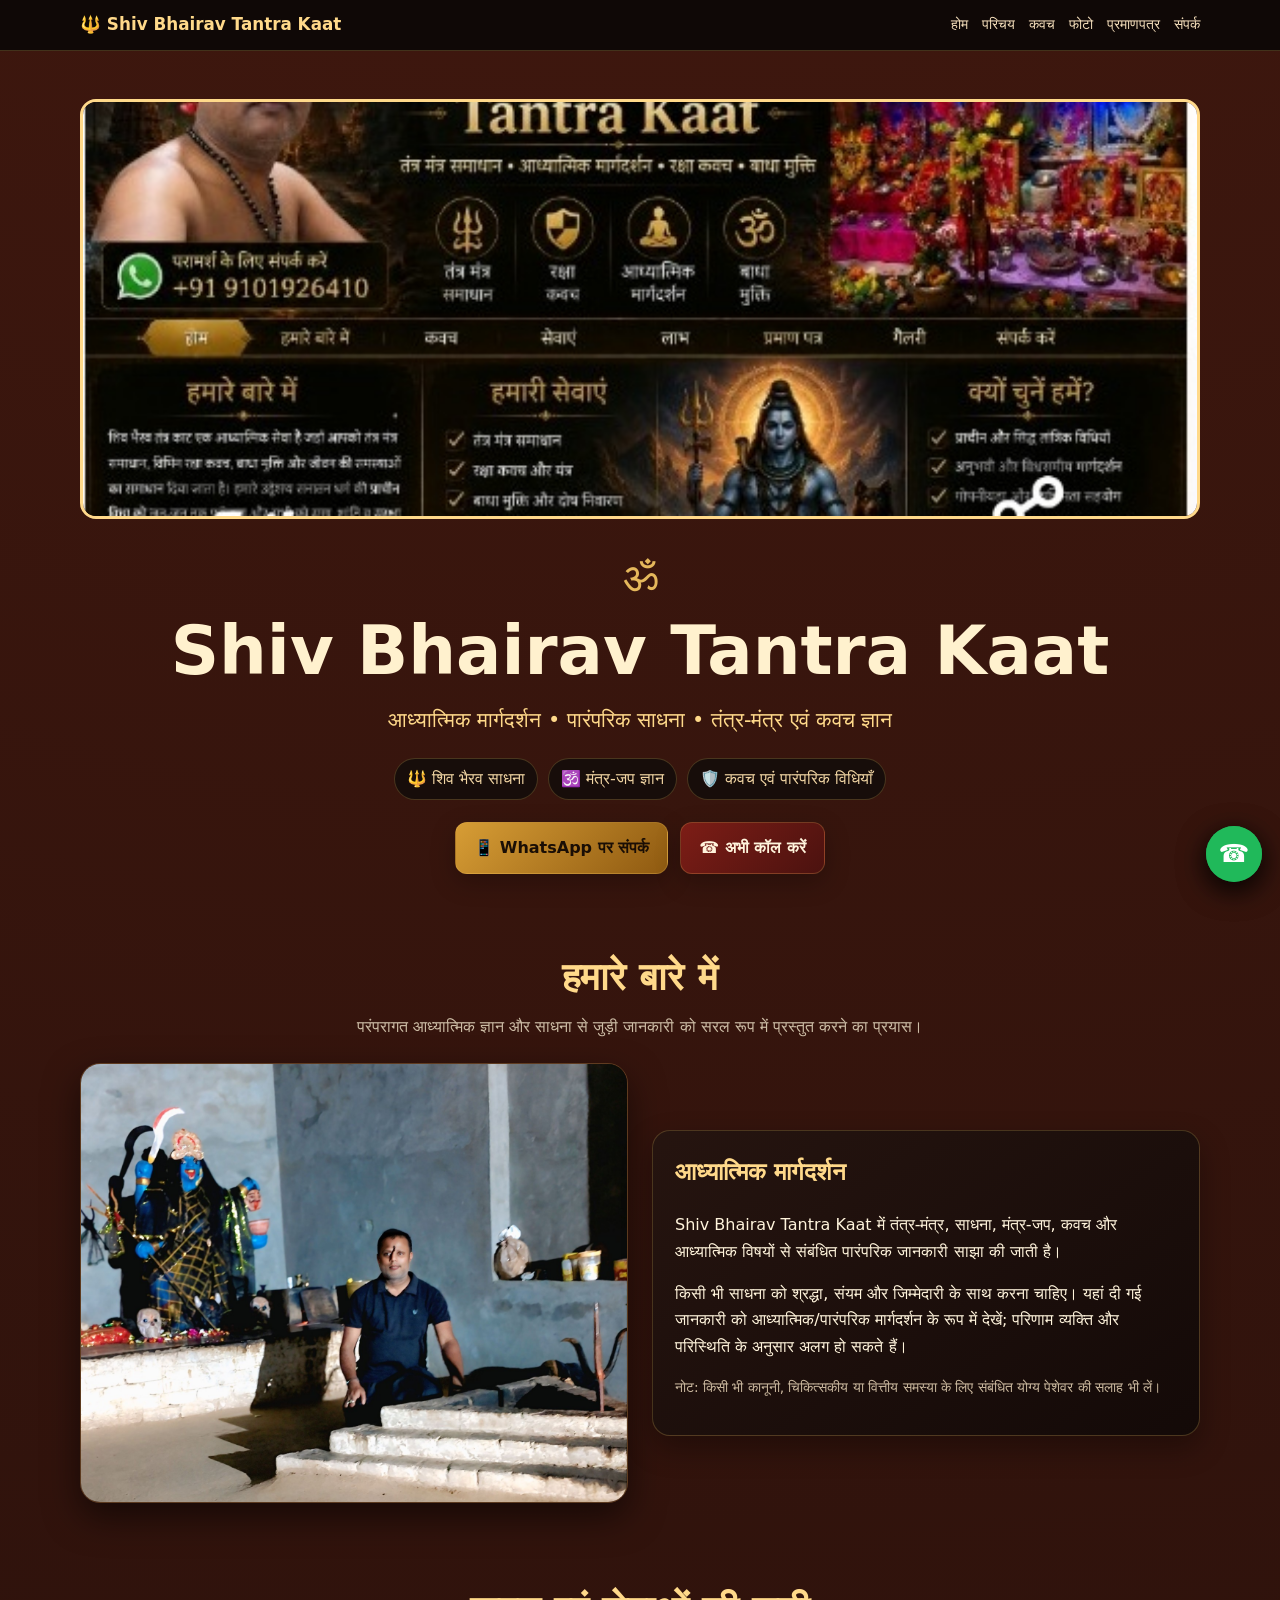
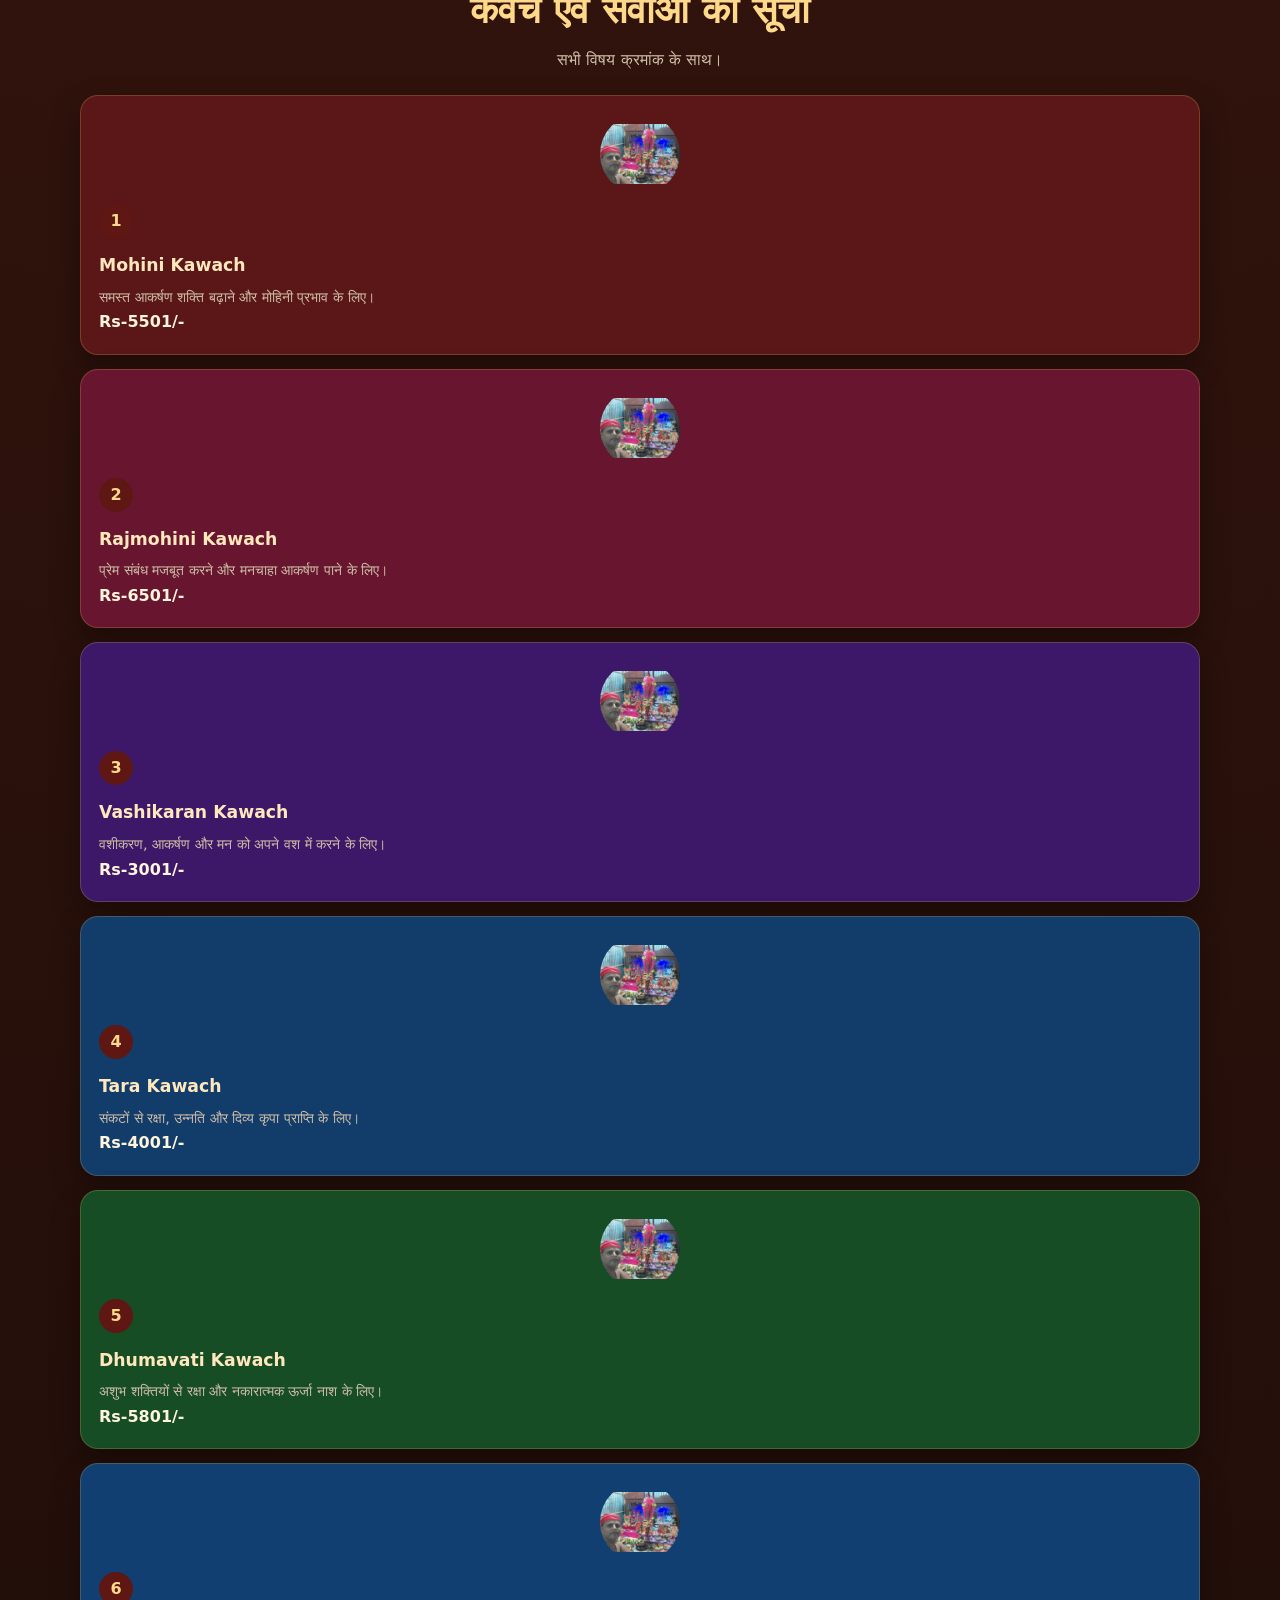
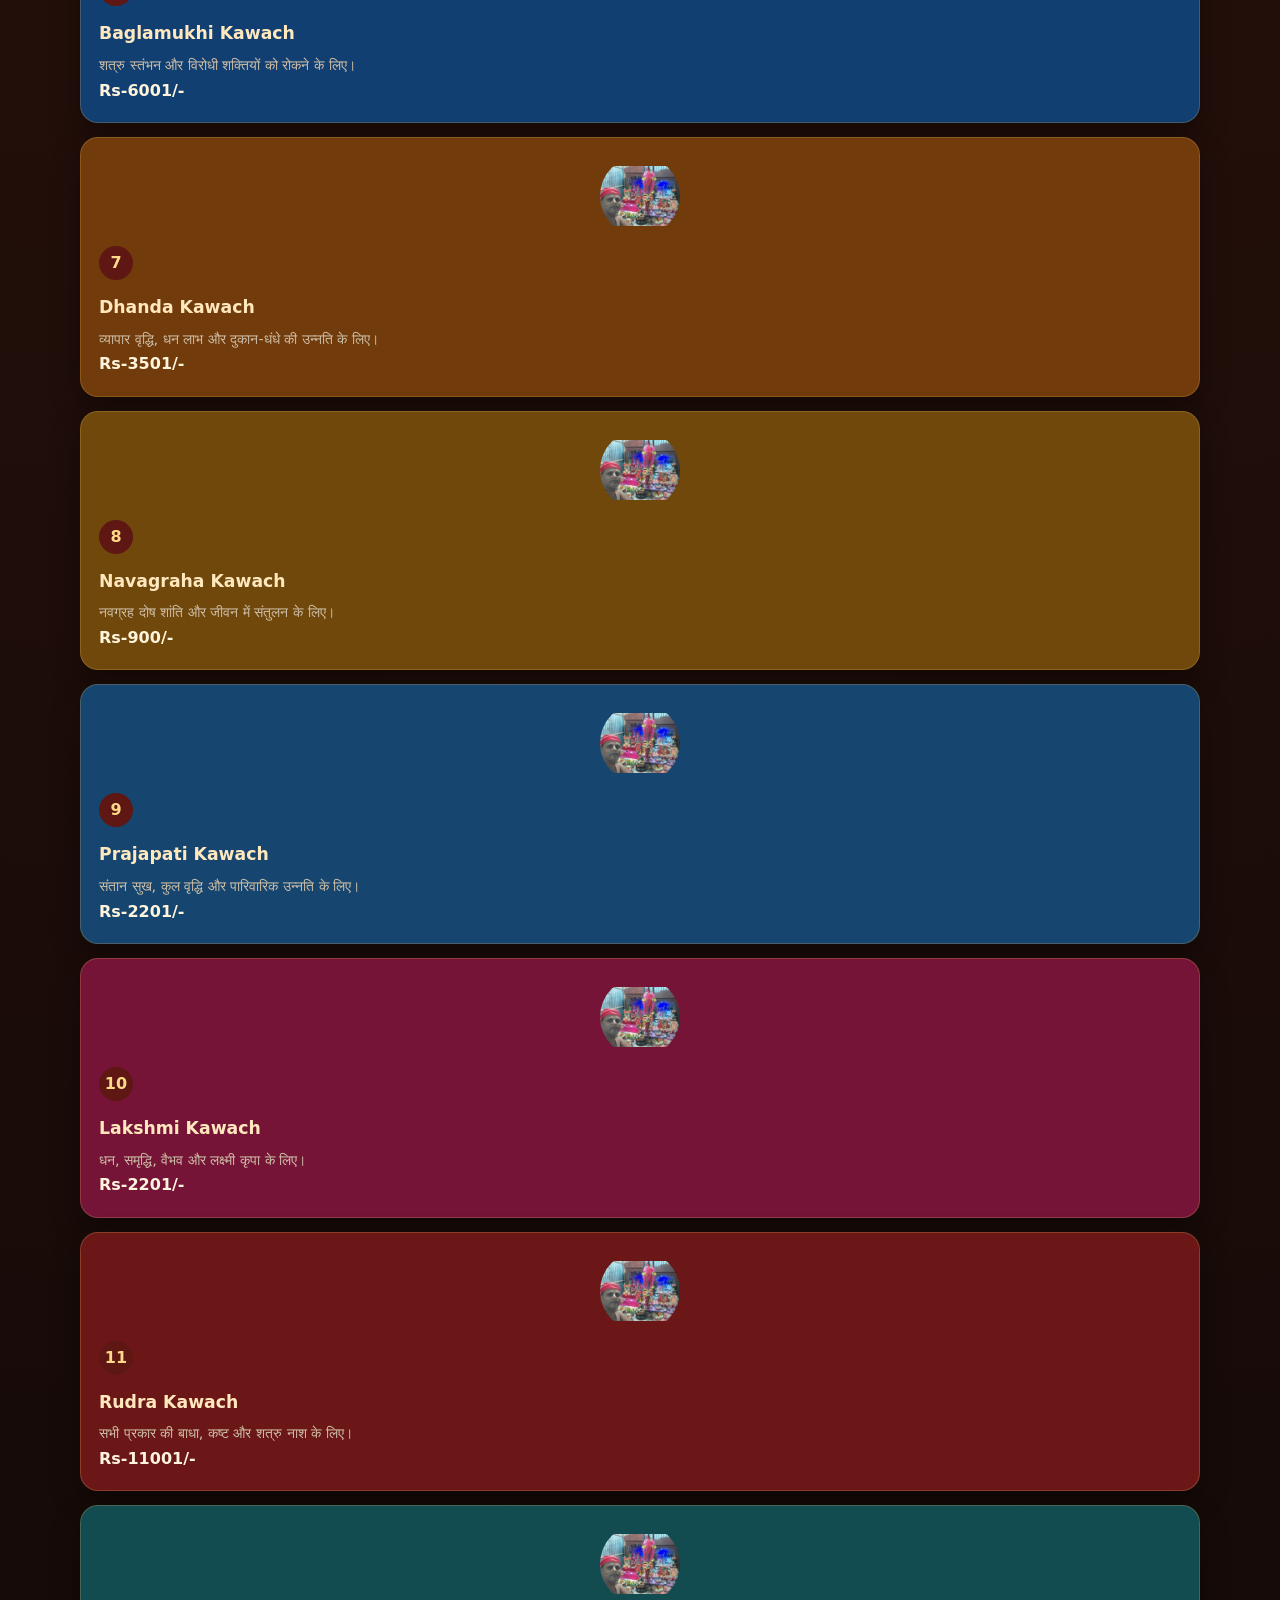
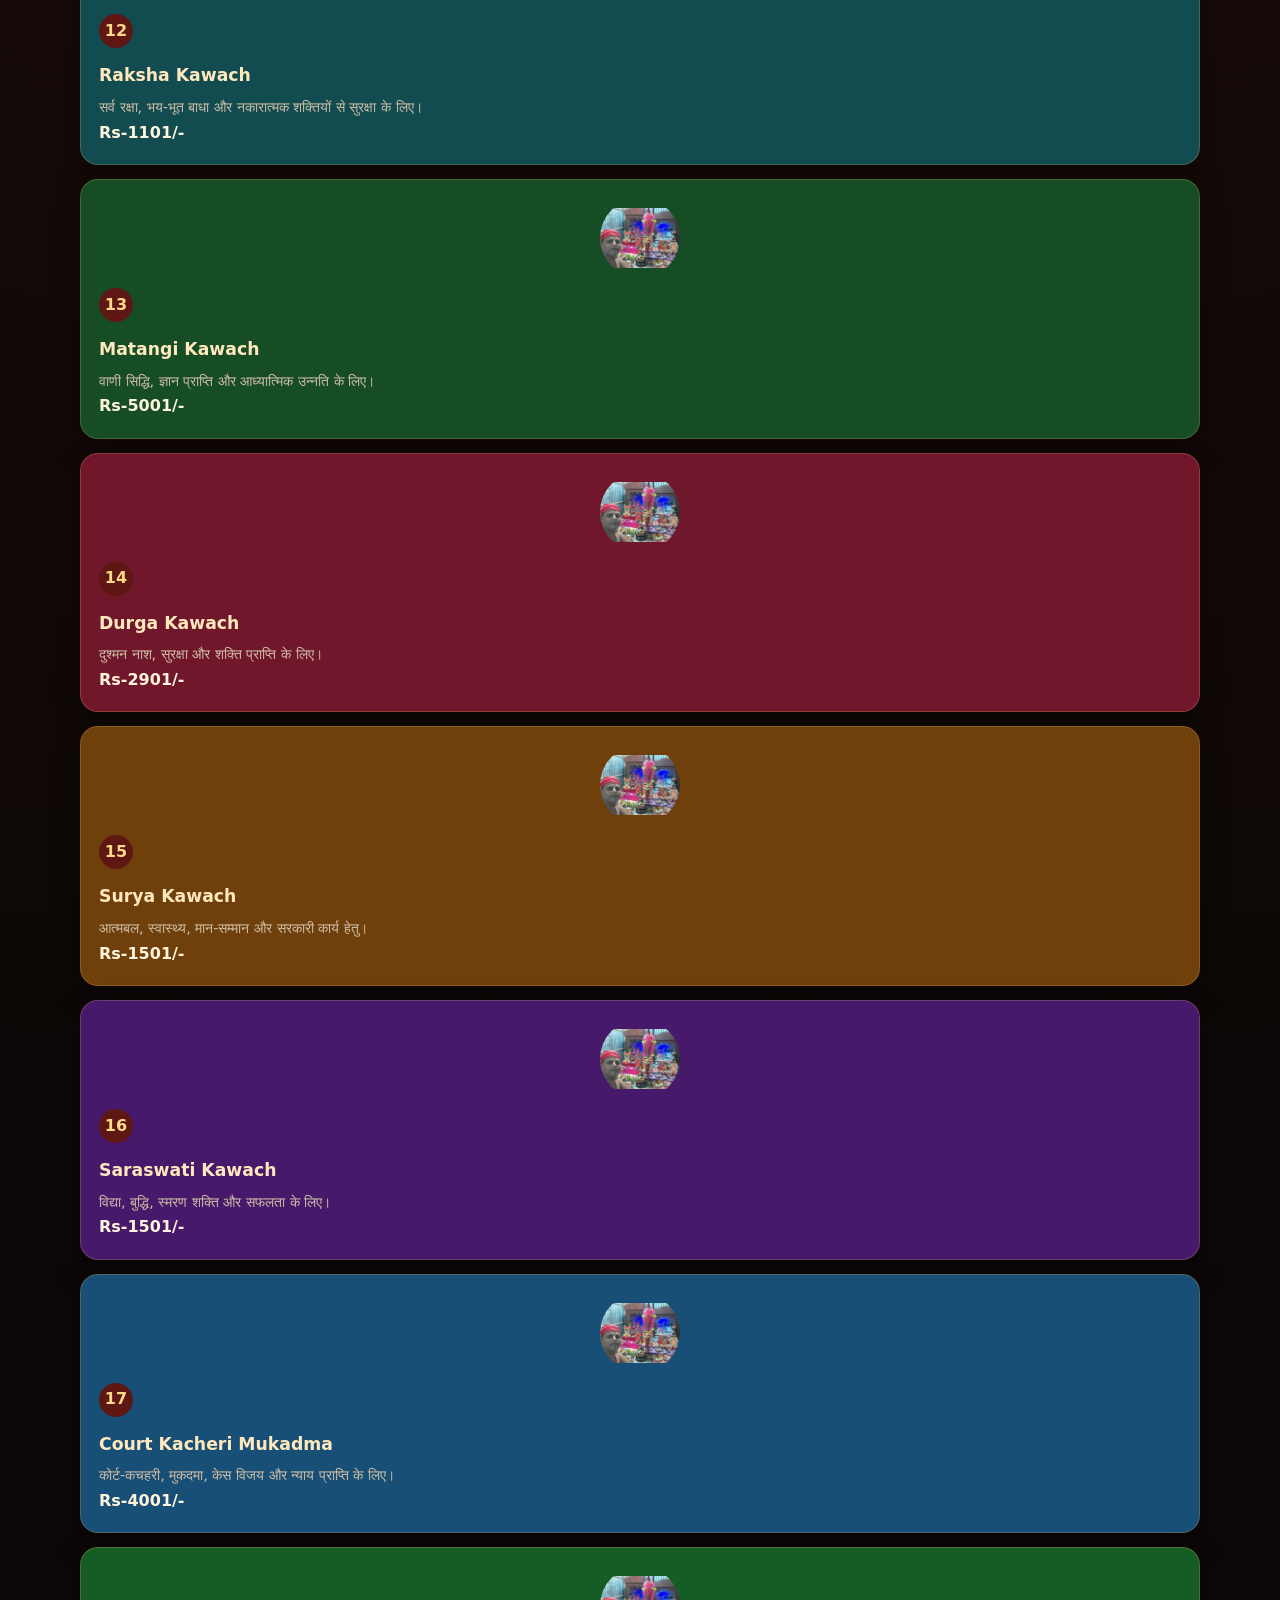
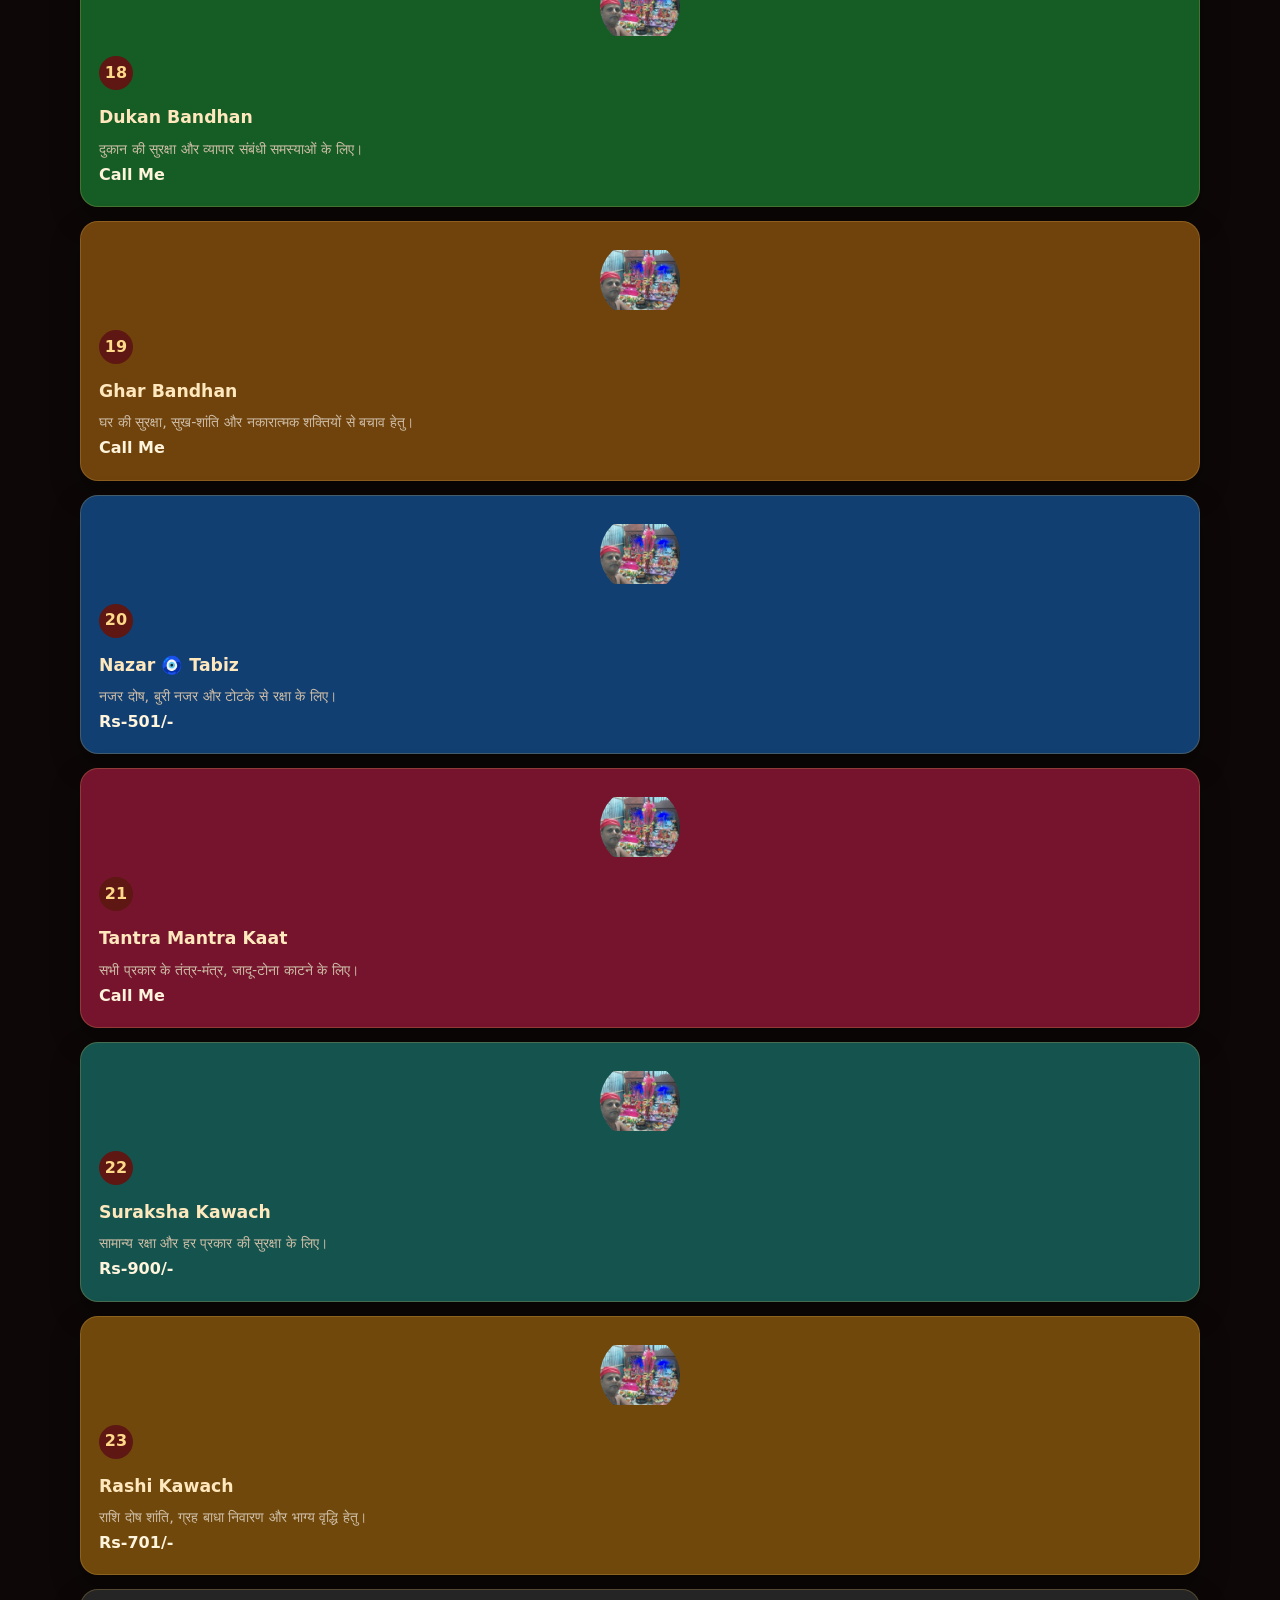
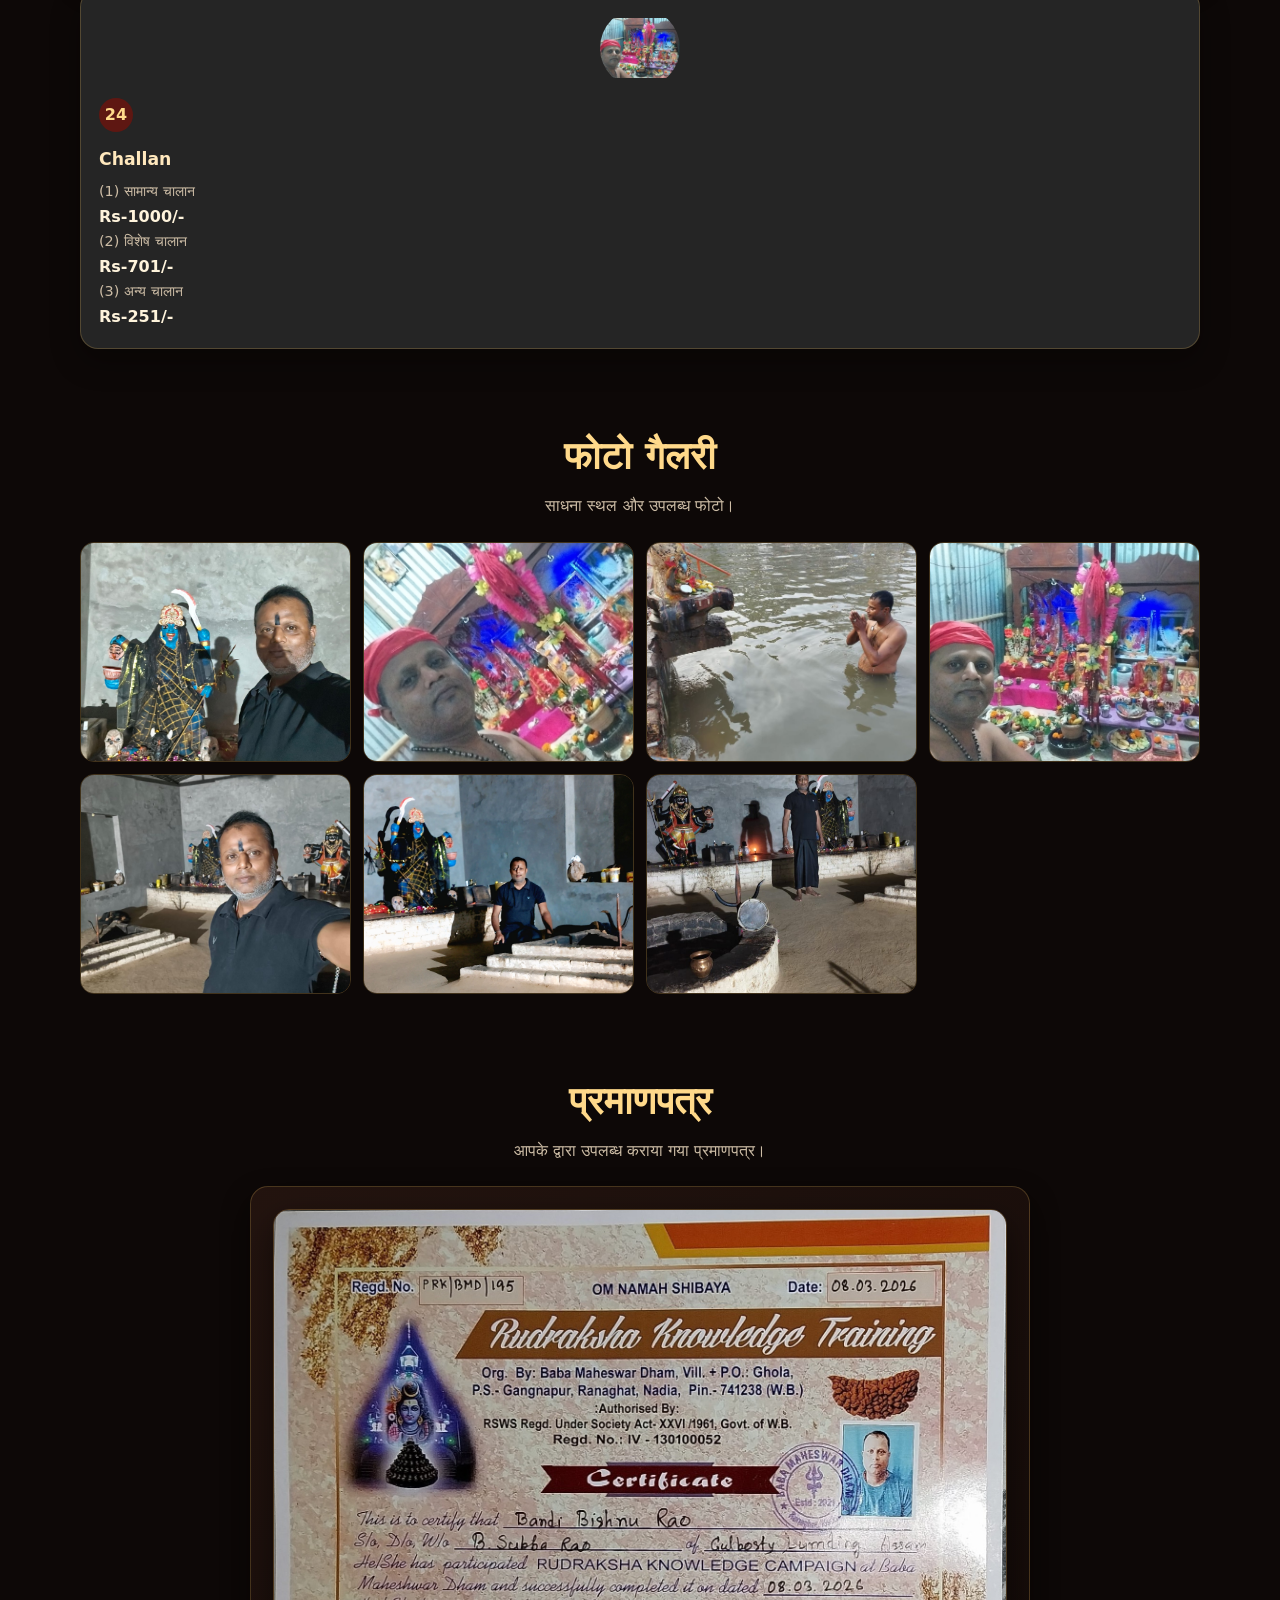
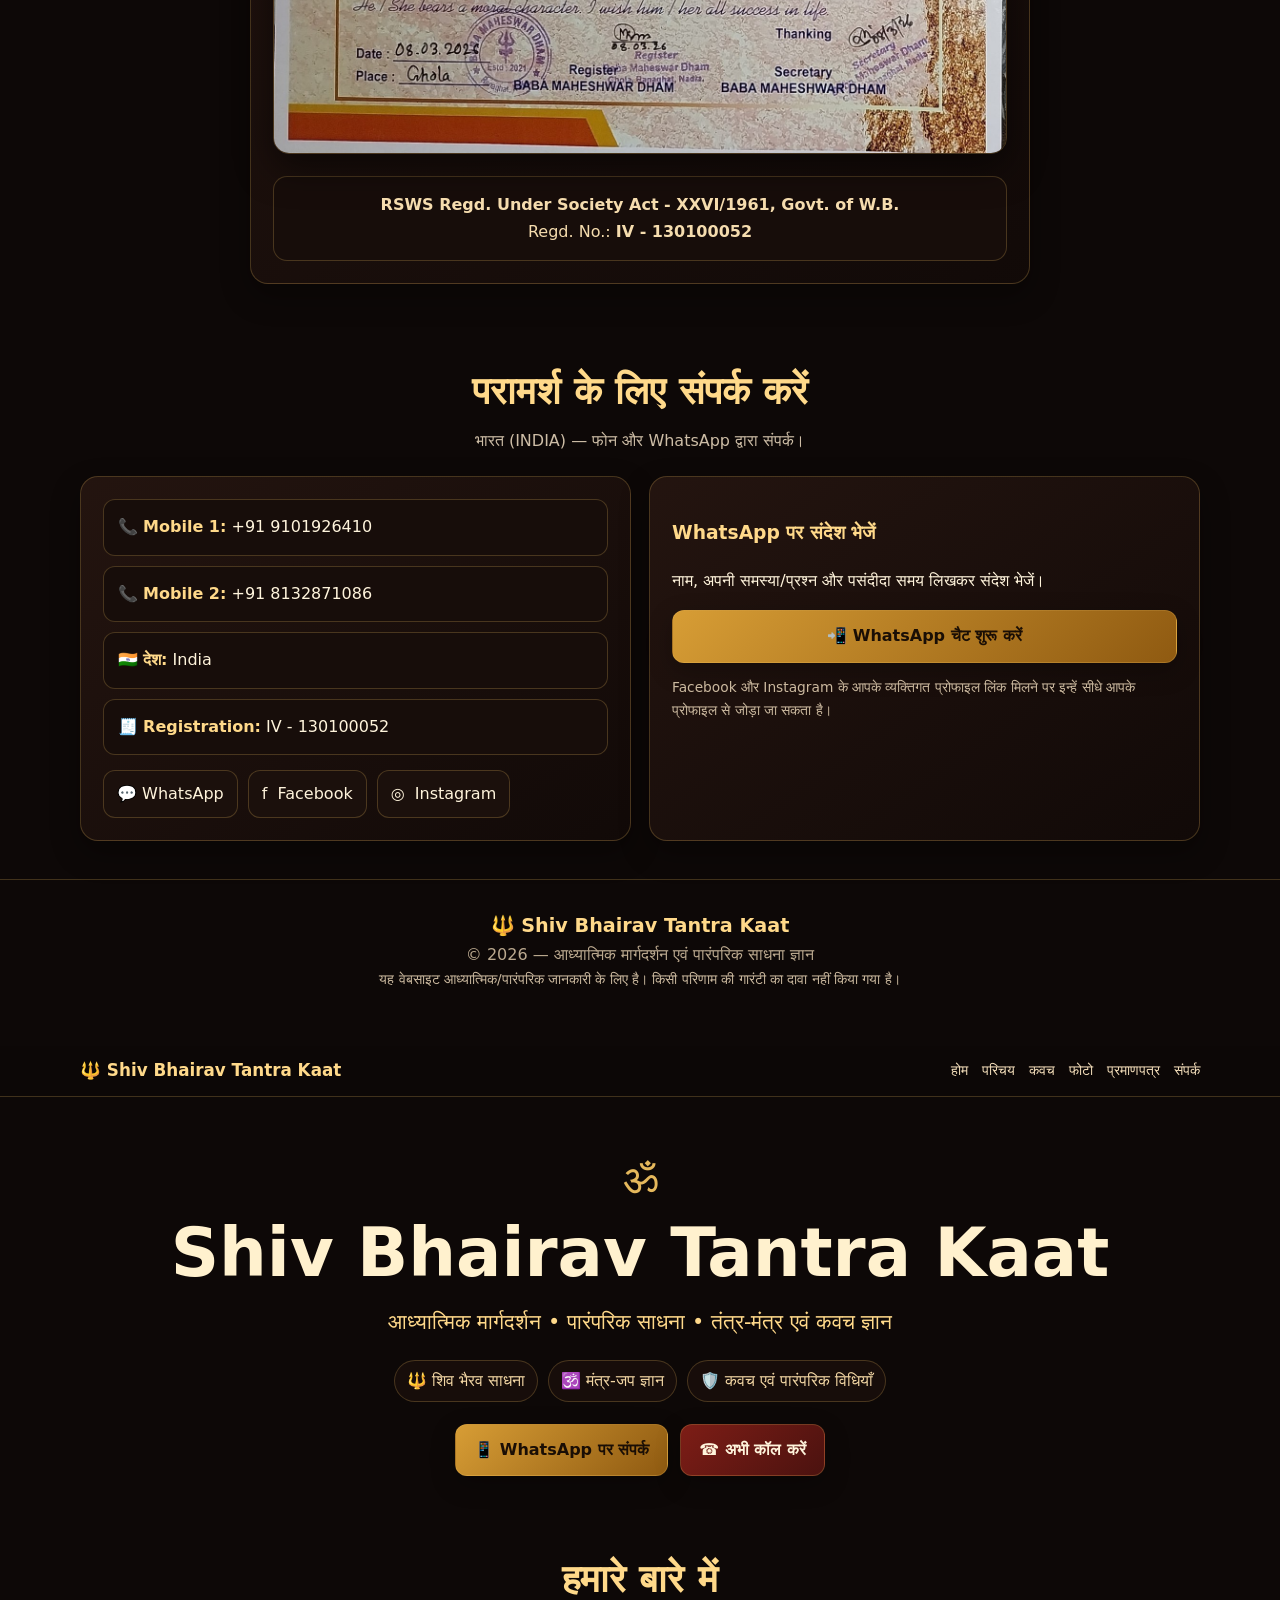
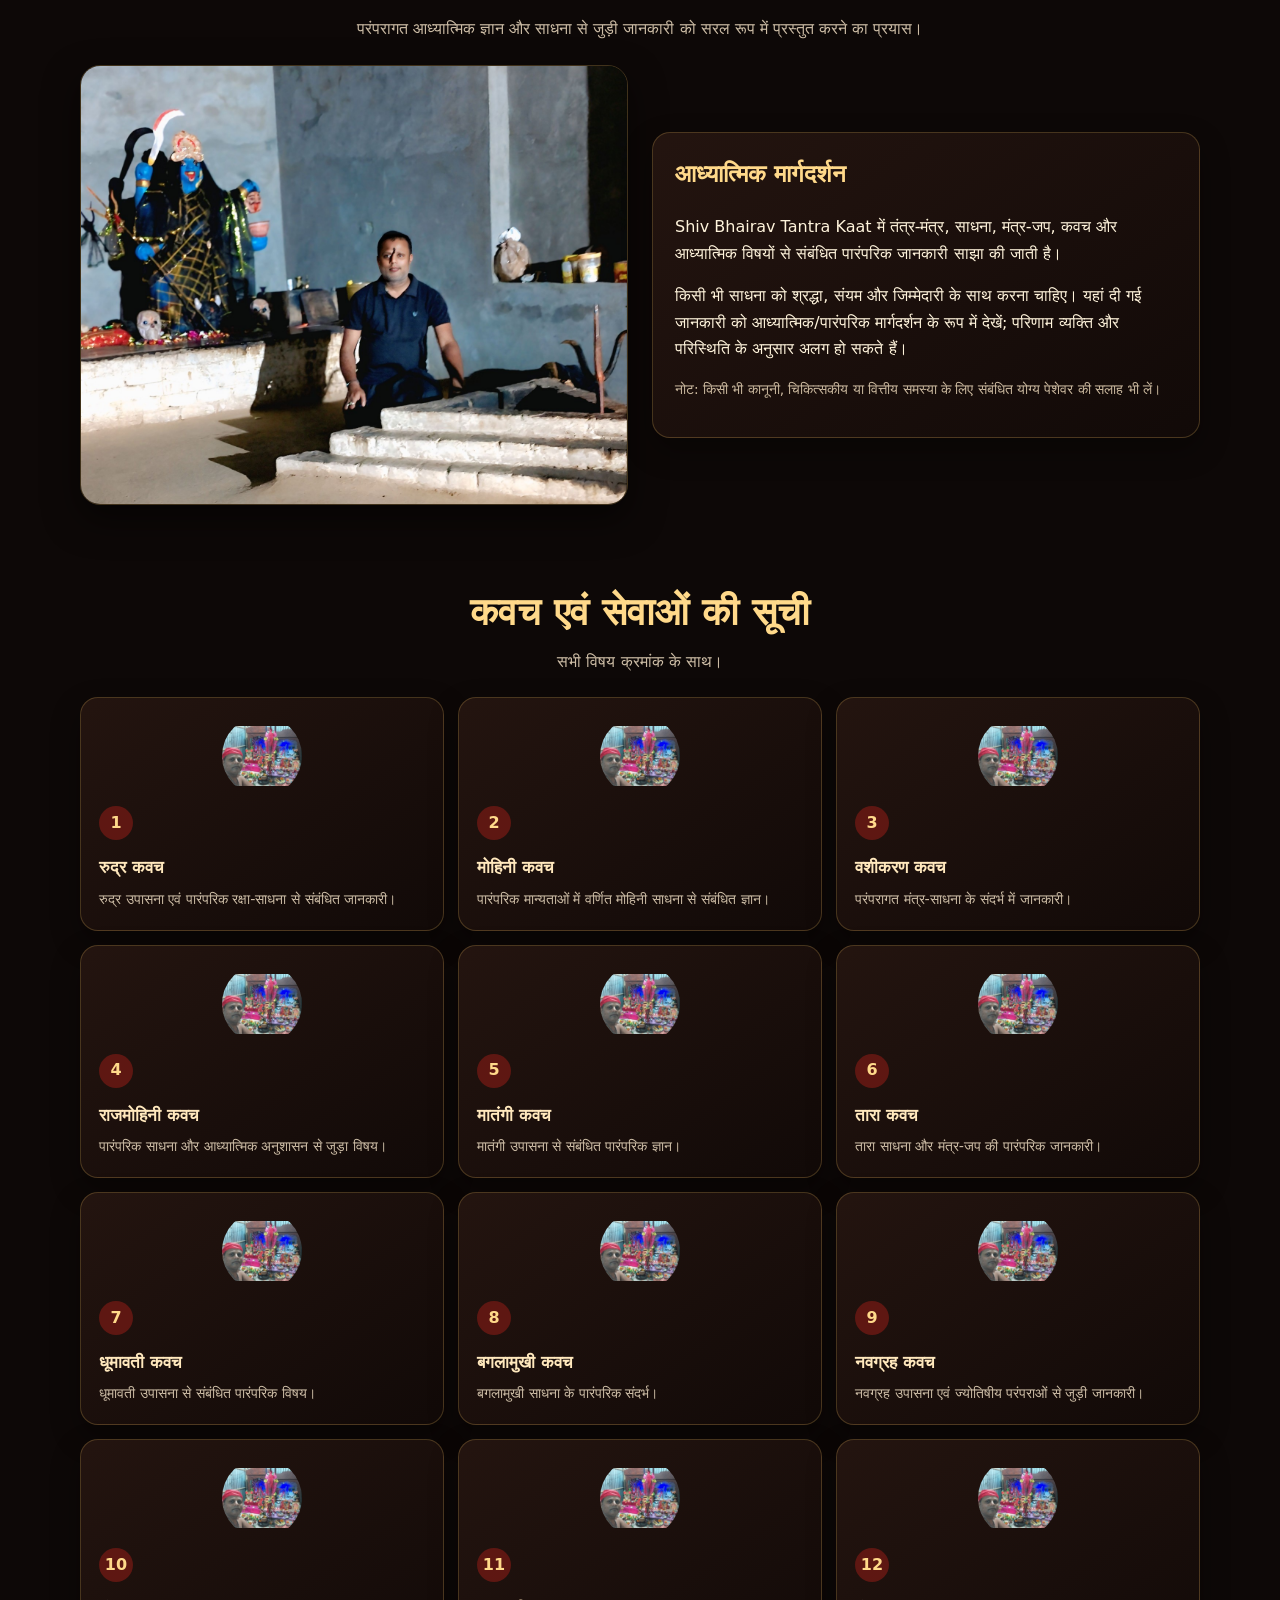
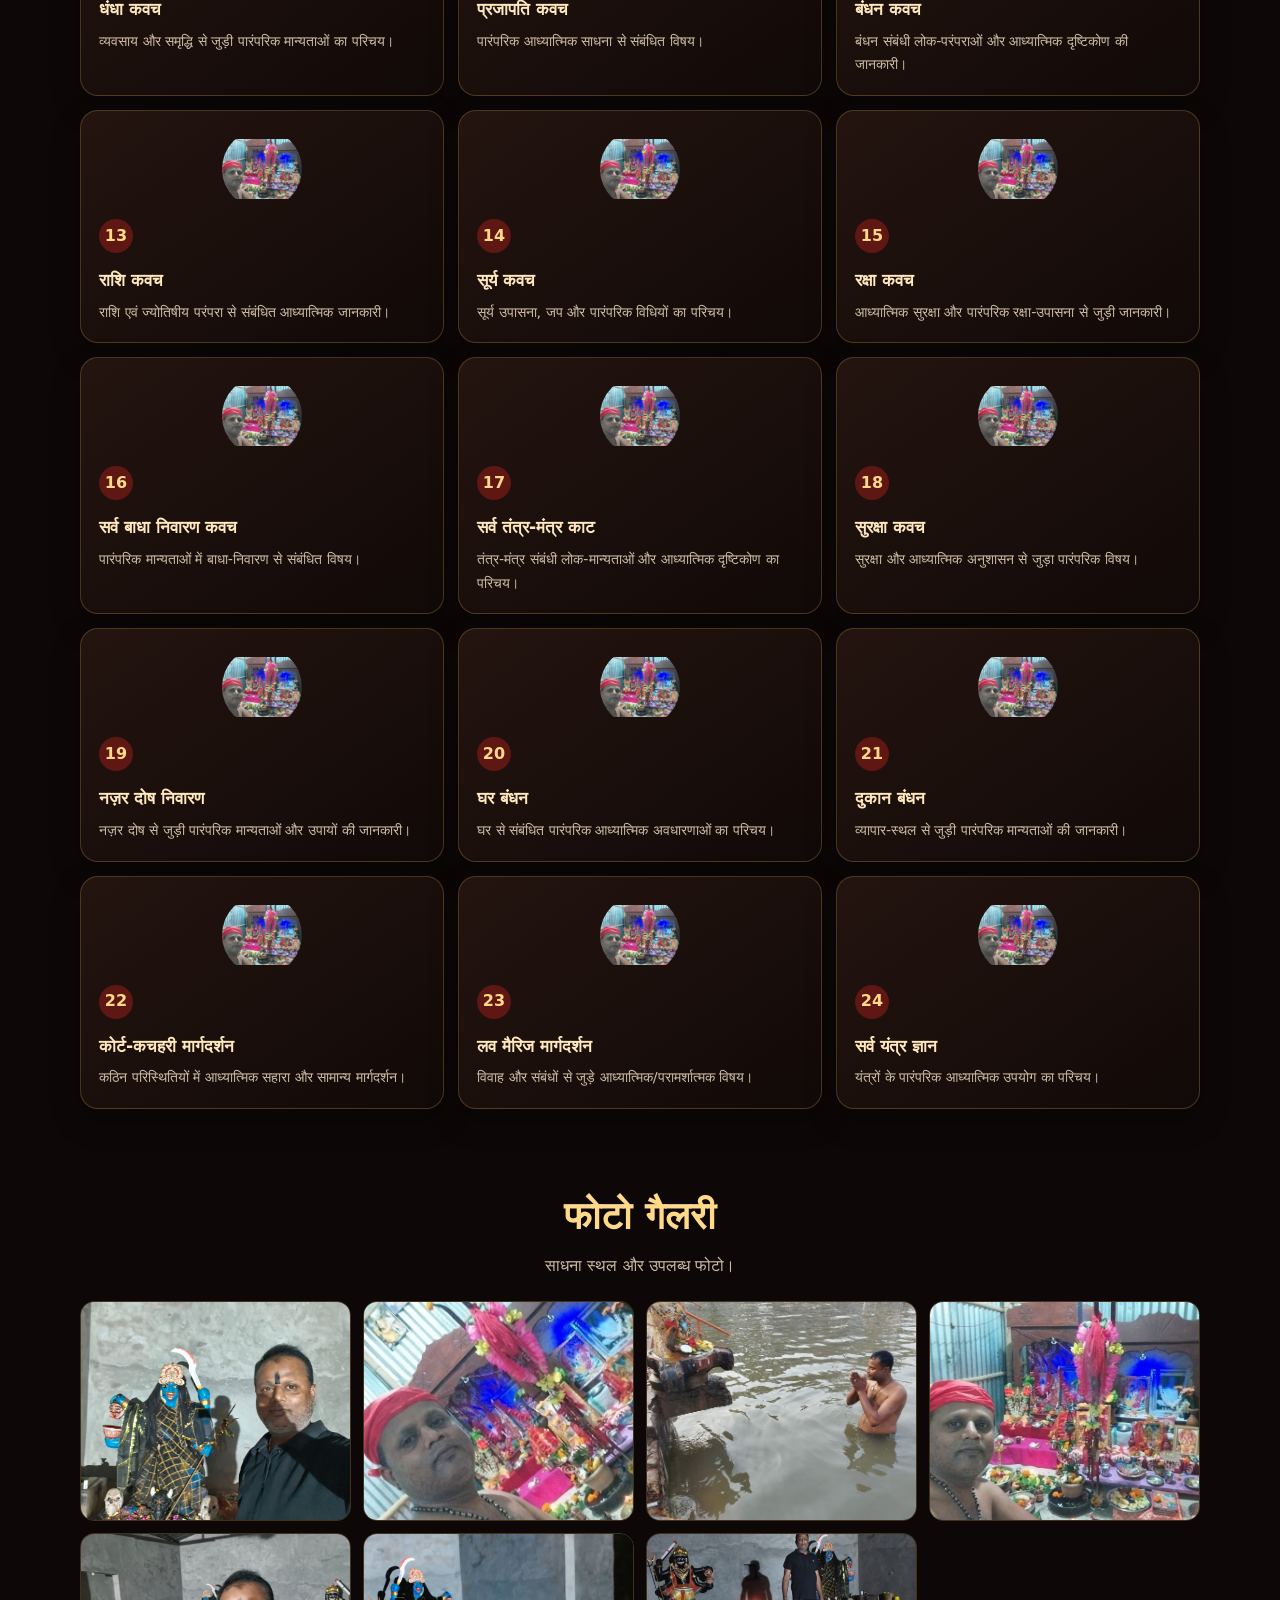
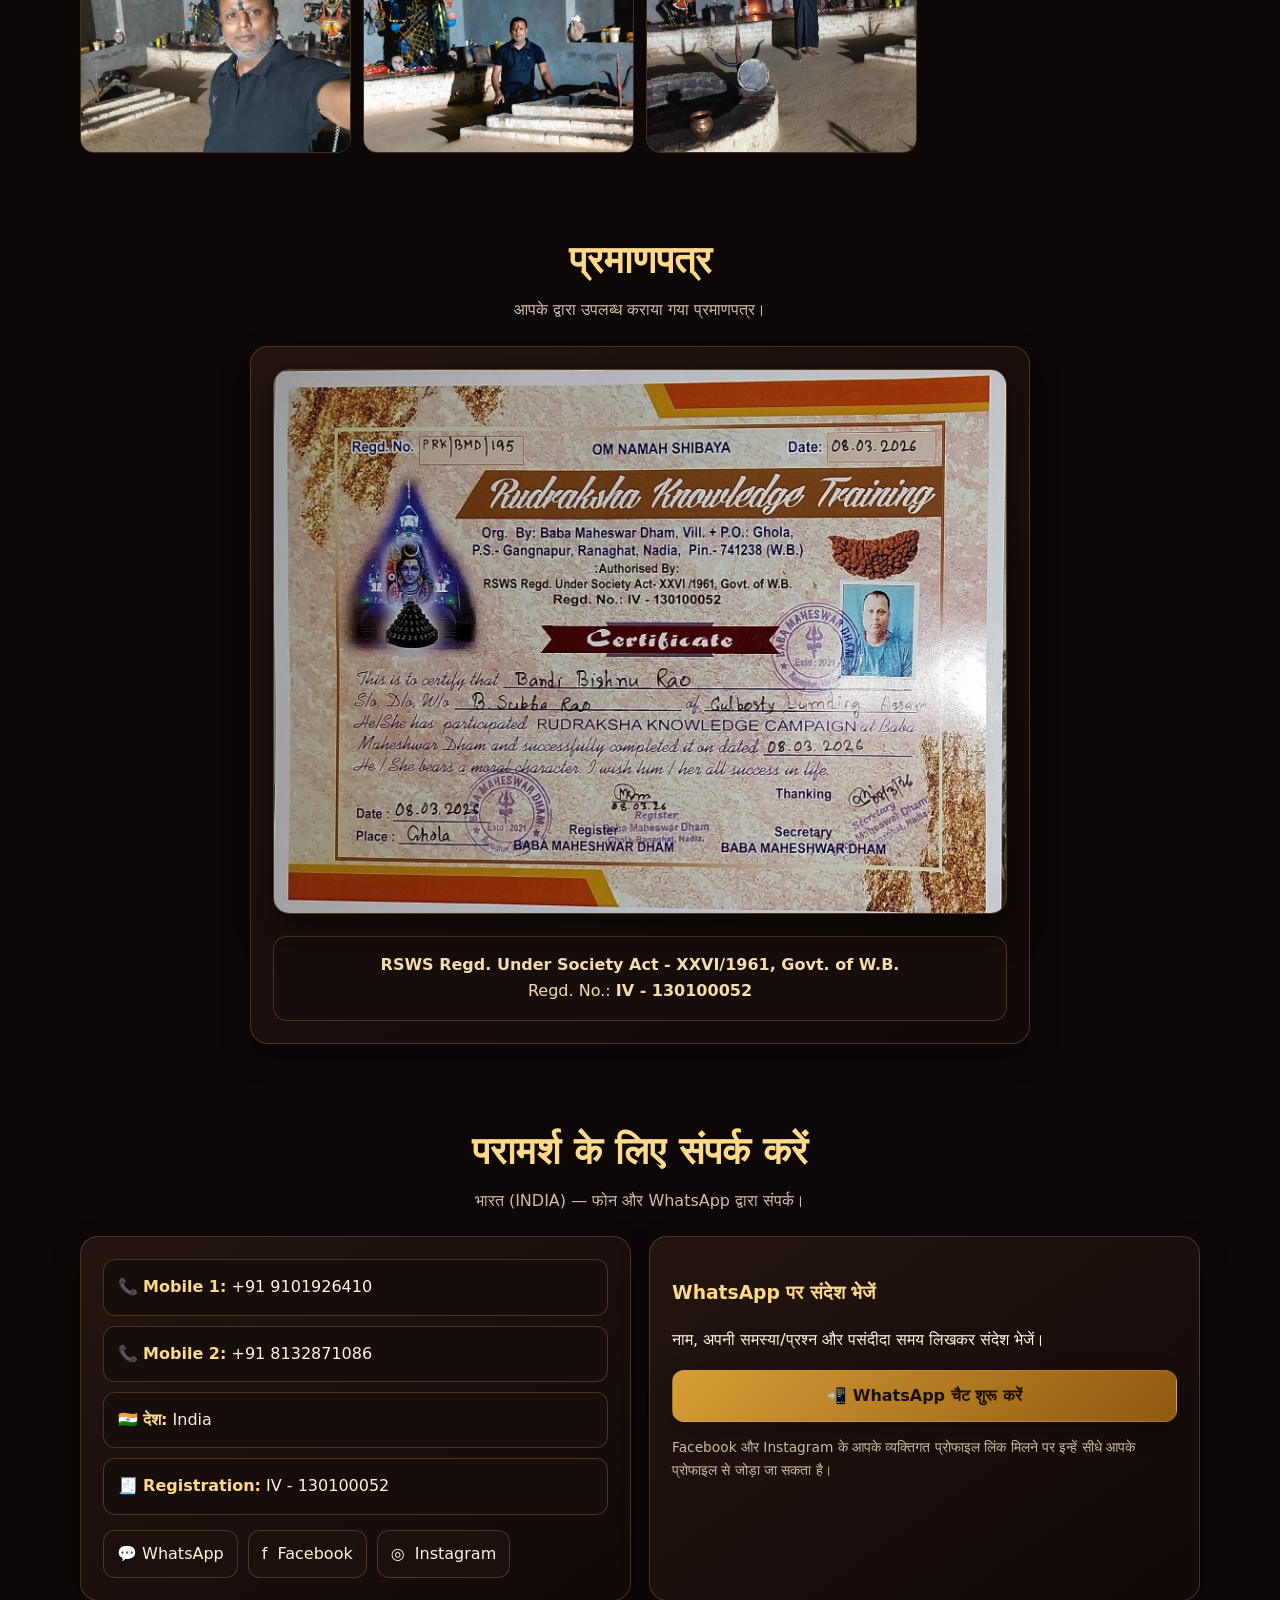
<file: old-index.html>
<!DOCTYPE html>
<html lang="hi">
<head>
<meta charset="UTF-8">
<meta name="viewport" content="width=device-width, initial-scale=1.0">
<meta name="description" content="Shiv Bhairav Tantra Kaat — आध्यात्मिक मार्गदर्शन, पारंपरिक साधना, कवच एवं मंत्र-ज्ञान।">
<meta name="theme-color" content="#160b08">
<title>Shiv Bhairav Tantra Kaat | आध्यात्मिक मार्गदर्शन</title>
<style>
:root{
  --bg:#0d0807; --card:#1a100d; --card2:#211411; --gold:#e5b85c;
  --gold2:#ffd98a; --cream:#fff4dc; --muted:#cdbda6; --red:#8e211b;
  --line:rgba(229,184,92,.24);
}
*{box-sizing:border-box}
html{scroll-behavior:smooth}
body{margin:0;background:radial-gradient(circle at 50% -10%,#4b1b10 0,#0d0807 42%);color:var(--cream);font-family:system-ui,-apple-system,"Noto Sans Devanagari",sans-serif;line-height:1.65}
a{color:inherit;text-decoration:none}
.container{width:min(1120px,92%);margin:auto}
nav{position:sticky;top:0;z-index:20;background:rgba(13,8,7,.94);backdrop-filter:blur(10px);border-bottom:1px solid var(--line)}
.navin{display:flex;align-items:center;justify-content:space-between;gap:12px;padding:11px 0}
.logo{font-weight:800;color:var(--gold2);font-size:1.05rem}
.menu{display:flex;gap:14px;flex-wrap:wrap;font-size:.9rem;color:#f5dfbb}
.menu a:hover{color:var(--gold2)}
.hero{padding:48px 0 34px;text-align:center}
.om{font-size:2.6rem;color:var(--gold);margin-bottom:4px}
h1{font-size:clamp(2rem,6vw,4.2rem);line-height:1.1;margin:0;color:#fff1ce}
.tag{font-size:clamp(1rem,2.5vw,1.3rem);color:var(--gold2);margin:14px auto;max-width:760px}
.badges{display:flex;justify-content:center;gap:10px;flex-wrap:wrap;margin:20px 0}
.badge{border:1px solid var(--line);padding:7px 12px;border-radius:999px;background:#170d0a;color:#f2d6a4}
.hero-actions{display:flex;justify-content:center;gap:12px;flex-wrap:wrap;margin-top:22px}
.btn{display:inline-flex;align-items:center;justify-content:center;padding:12px 18px;border-radius:12px;font-weight:800;border:1px solid var(--line);background:linear-gradient(135deg,#7d1d16,#4b120f);box-shadow:0 8px 24px rgba(0,0,0,.25)}
.btn.gold{background:linear-gradient(135deg,#d79d35,#8f5a11);color:#1a0e05}
section{padding:38px 0}
.section-title{text-align:center;margin-bottom:22px}
.section-title h2{margin:0;color:var(--gold2);font-size:clamp(1.55rem,4vw,2.35rem)}
.section-title p{color:var(--muted);margin:6px auto;max-width:760px}
.about{display:grid;grid-template-columns:1fr 1fr;gap:24px;align-items:center}
.about img{width:100%;height:440px;object-fit:cover;border-radius:20px;border:1px solid var(--line);box-shadow:0 14px 35px #0008}
.card{background:linear-gradient(145deg,rgba(37,21,16,.96),rgba(18,10,8,.96));border:1px solid var(--line);border-radius:18px;padding:22px;box-shadow:0 12px 30px #0005}
.grid{display:grid;grid-template-columns:repeat(3,1fr);gap:14px}
.kavach{padding:18px}
.kavach::before{content:"";display:block;width:80px;height:80px;background-image:url("assets/photo-04.jpg");background-position:center;background-size:contain;background-repeat:no-repeat;border-radius:50%;margin:0 auto 10px}
.num{display:inline-grid;place-items:center;width:34px;height:34px;border-radius:50%;background:#5e1712;color:var(--gold2);font-weight:900;margin-bottom:10px}
.kavach h3{font-size:1.08rem;margin:3px 0 6px;color:#ffe8bd}
.kavach p{font-size:.9rem;color:var(--muted);margin:0}
.gallery{display:grid;grid-template-columns:repeat(4,1fr);gap:12px}
.gallery img{width:100%;height:220px;object-fit:cover;border-radius:14px;border:1px solid var(--line);cursor:pointer}
.certificate{max-width:780px;margin:auto;text-align:center}
.certificate img{width:100%;border-radius:16px;border:1px solid var(--line);box-shadow:0 14px 35px #0008}
.reg{margin-top:14px;padding:15px;border:1px solid var(--line);border-radius:14px;background:#170d0a;color:#f5dcae}
.contact{display:grid;grid-template-columns:1fr 1fr;gap:18px}
.contact-list{display:grid;gap:10px}
.contact-item{padding:14px;border:1px solid var(--line);border-radius:12px;background:#170d0a}
.contact-item b{color:var(--gold2)}
.socials{display:flex;gap:10px;flex-wrap:wrap;margin-top:15px}
.social{display:flex;align-items:center;gap:8px;padding:10px 13px;border:1px solid var(--line);border-radius:12px;background:#1b100c}
.social svg{width:22px;height:22px;fill:currentColor}
.notice{font-size:.86rem;color:#cbb99f}
footer{padding:30px 0 55px;text-align:center;border-top:1px solid var(--line);color:#bba98f}
.float-wa{position:fixed;right:18px;bottom:18px;z-index:30;width:56px;height:56px;border-radius:50%;display:grid;place-items:center;background:#20b95a;color:white;box-shadow:0 8px 28px #0009;font-weight:900;font-size:1.55rem}
.hero-photo{
  width:100%;
  height:auto;
  max-height:420px;
  object-fit:cover;
  border-radius:16px;
  border:3px solid var(--gold2);
  margin:0 auto 24px;
  display:block;
}
}@media(max-width:800px){
  .menu{display:none}.about,.contact{grid-template-columns:1fr}.grid{grid-template-columns:1fr 1fr}.gallery{grid-template-columns:1fr 1fr}
  .about img{height:330px}
}
@media(max-width:520px){
  .grid{grid-template-columns:1fr}.gallery img{height:190px}.hero{padding-top:34px}
}
</style>
</head>
<body>
<nav>
  <div class="container navin">
    <div class="logo">🔱 Shiv Bhairav Tantra Kaat</div>
    <div class="menu">
      <a href="#home">होम</a><a href="#about">परिचय</a><a href="#kavach">कवच</a><a href="#gallery">फोटो</a><a href="#certificate">प्रमाणपत्र</a><a href="#contact">संपर्क</a>
    </div>
  </div>
</nav>

<main id="home">
<section class="hero">
  <div class="container">
    <img class="hero-photo" src="assets/banner-final.jpg"alt="Shiv Bhairav Tantra Kaat"><div class="om">ॐ</div>
    <h1>Shiv Bhairav Tantra Kaat</h1>
    <div class="tag">आध्यात्मिक मार्गदर्शन • पारंपरिक साधना • तंत्र-मंत्र एवं कवच ज्ञान</div>
    <div class="badges">
      <span class="badge">🔱 शिव भैरव साधना</span>
      <span class="badge">🕉️ मंत्र-जप ज्ञान</span>
      <span class="badge">🛡️ कवच एवं पारंपरिक विधियाँ</span>
    </div>
    <div class="hero-actions">
      <a class="btn gold" href="https://wa.me/919101926410?text=Namaste%2C%20mujhe%20Shiv%20Bhairav%20Tantra%20Kaat%20se%20paramarsh%20chahiye.">📱 WhatsApp पर संपर्क</a>
      <a class="btn" href="tel:+919101926410">☎️ अभी कॉल करें</a>
    </div>
  </div>
</section>

<section id="about">
  <div class="container">
    <div class="section-title"><h2>हमारे बारे में</h2><p>परंपरागत आध्यात्मिक ज्ञान और साधना से जुड़ी जानकारी को सरल रूप में प्रस्तुत करने का प्रयास।</p></div>
    <div class="about">
      <img src="assets/photo-06.jpg" alt="Shiv Bhairav Tantra Kaat">
      <div class="card">
        <h2 style="color:var(--gold2);margin-top:0">आध्यात्मिक मार्गदर्शन</h2>
        <p>Shiv Bhairav Tantra Kaat में तंत्र-मंत्र, साधना, मंत्र-जप, कवच और आध्यात्मिक विषयों से संबंधित पारंपरिक जानकारी साझा की जाती है।</p>
        <p>किसी भी साधना को श्रद्धा, संयम और जिम्मेदारी के साथ करना चाहिए। यहां दी गई जानकारी को आध्यात्मिक/पारंपरिक मार्गदर्शन के रूप में देखें; परिणाम व्यक्ति और परिस्थिति के अनुसार अलग हो सकते हैं।</p>
        <p class="notice">नोट: किसी भी कानूनी, चिकित्सकीय या वित्तीय समस्या के लिए संबंधित योग्य पेशेवर की सलाह भी लें।</p>
      </div>
    </div>
  </div>
</section>

<section id="kavach">
  <div class="container">
    <div class="section-title"><h2>कवच एवं सेवाओं की सूची</h2><p>सभी विषय क्रमांक के साथ।</p></div>
    <div class="grid" style="grid-template-columns:1fr">
      <div class="card kavach" style="background:#5b1717">
  <span class="num">1</span>
  <h3>Mohini Kawach</h3>
  <p>समस्त आकर्षण शक्ति बढ़ाने और मोहिनी प्रभाव के लिए।</p>
  <strong>Rs-5501/-</strong>
</div>

<div class="card kavach" style="background:#68152f">
  <span class="num">2</span>
  <h3>Rajmohini Kawach</h3>
  <p>प्रेम संबंध मजबूत करने और मनचाहा आकर्षण पाने के लिए।</p>
  <strong>Rs-6501/-</strong>
</div>

<div class="card kavach" style="background:#3d1768">
  <span class="num">3</span>
  <h3>Vashikaran Kawach</h3>
  <p>वशीकरण, आकर्षण और मन को अपने वश में करने के लिए।</p>
  <strong>Rs-3001/-</strong>
</div>

<div class="card kavach" style="background:#123d6b">
  <span class="num">4</span>
  <h3>Tara Kawach</h3>
  <p>संकटों से रक्षा, उन्नति और दिव्य कृपा प्राप्ति के लिए।</p>
  <strong>Rs-4001/-</strong>
</div>

<div class="card kavach" style="background:#164d25">
  <span class="num">5</span>
  <h3>Dhumavati Kawach</h3>
  <p>अशुभ शक्तियों से रक्षा और नकारात्मक ऊर्जा नाश के लिए।</p>
  <strong>Rs-5801/-</strong>
</div>

<div class="card kavach" style="background:#123f72">
  <span class="num">6</span>
  <h3>Baglamukhi Kawach</h3>
  <p>शत्रु स्तंभन और विरोधी शक्तियों को रोकने के लिए।</p>
  <strong>Rs-6001/-</strong>
</div>

<div class="card kavach" style="background:#713b0b">
  <span class="num">7</span>
  <h3>Dhanda Kawach</h3>
  <p>व्यापार वृद्धि, धन लाभ और दुकान-धंधे की उन्नति के लिए।</p>
  <strong>Rs-3501/-</strong>
</div>

<div class="card kavach" style="background:#70480b">
  <span class="num">8</span>
  <h3>Navagraha Kawach</h3>
  <p>नवग्रह दोष शांति और जीवन में संतुलन के लिए।</p>
  <strong>Rs-900/-</strong>
</div>

<div class="card kavach" style="background:#16466f">
  <span class="num">9</span>
  <h3>Prajapati Kawach</h3>
  <p>संतान सुख, कुल वृद्धि और पारिवारिक उन्नति के लिए।</p>
  <strong>Rs-2201/-</strong>
</div>

<div class="card kavach" style="background:#761438">
  <span class="num">10</span>
  <h3>Lakshmi Kawach</h3>
  <p>धन, समृद्धि, वैभव और लक्ष्मी कृपा के लिए।</p>
  <strong>Rs-2201/-</strong>
</div>

<div class="card kavach" style="background:#6b1717">
  <span class="num">11</span>
  <h3>Rudra Kawach</h3>
  <p>सभी प्रकार की बाधा, कष्ट और शत्रु नाश के लिए।</p>
  <strong>Rs-11001/-</strong>
</div>

<div class="card kavach" style="background:#124c50">
  <span class="num">12</span>
  <h3>Raksha Kawach</h3>
  <p>सर्व रक्षा, भय-भूत बाधा और नकारात्मक शक्तियों से सुरक्षा के लिए।</p>
  <strong>Rs-1101/-</strong>
</div>

<div class="card kavach" style="background:#164d25">
  <span class="num">13</span>
  <h3>Matangi Kawach</h3>
  <p>वाणी सिद्धि, ज्ञान प्राप्ति और आध्यात्मिक उन्नति के लिए।</p>
  <strong>Rs-5001/-</strong>
</div>

<div class="card kavach" style="background:#71172b">
  <span class="num">14</span>
  <h3>Durga Kawach</h3>
  <p>दुश्मन नाश, सुरक्षा और शक्ति प्राप्ति के लिए।</p>
  <strong>Rs-2901/-</strong>
</div>

<div class="card kavach" style="background:#70400c">
  <span class="num">15</span>
  <h3>Surya Kawach</h3>
  <p>आत्मबल, स्वास्थ्य, मान-सम्मान और सरकारी कार्य हेतु।</p>
  <strong>Rs-1501/-</strong>
</div>

<div class="card kavach" style="background:#46196b">
  <span class="num">16</span>
  <h3>Saraswati Kawach</h3>
  <p>विद्या, बुद्धि, स्मरण शक्ति और सफलता के लिए।</p>
  <strong>Rs-1501/-</strong>
</div>

<div class="card kavach" style="background:#174f76">
  <span class="num">17</span>
  <h3>Court Kacheri Mukadma</h3>
  <p>कोर्ट-कचहरी, मुकदमा, केस विजय और न्याय प्राप्ति के लिए।</p>
  <strong>Rs-4001/-</strong>
</div>

<div class="card kavach" style="background:#155d25">
  <span class="num">18</span>
  <h3>Dukan Bandhan</h3>
  <p>दुकान की सुरक्षा और व्यापार संबंधी समस्याओं के लिए।</p>
  <strong>Call Me</strong>
</div>

<div class="card kavach" style="background:#70420c">
  <span class="num">19</span>
  <h3>Ghar Bandhan</h3>
  <p>घर की सुरक्षा, सुख-शांति और नकारात्मक शक्तियों से बचाव हेतु।</p>
  <strong>Call Me</strong>
</div>

<div class="card kavach" style="background:#123f72">
  <span class="num">20</span>
  <h3>Nazar 🧿 Tabiz</h3>
  <p>नजर दोष, बुरी नजर और टोटके से रक्षा के लिए।</p>
  <strong>Rs-501/-</strong>
</div>

<div class="card kavach" style="background:#76142d">
  <span class="num">21</span>
  <h3>Tantra Mantra Kaat</h3>
  <p>सभी प्रकार के तंत्र-मंत्र, जादू-टोना काटने के लिए।</p>
  <strong>Call Me</strong>
</div>

<div class="card kavach" style="background:#15544e">
  <span class="num">22</span>
  <h3>Suraksha Kawach</h3>
  <p>सामान्य रक्षा और हर प्रकार की सुरक्षा के लिए।</p>
  <strong>Rs-900/-</strong>
</div>

<div class="card kavach" style="background:#70480b">
  <span class="num">23</span>
  <h3>Rashi Kawach</h3>
  <p>राशि दोष शांति, ग्रह बाधा निवारण और भाग्य वृद्धि हेतु।</p>
  <strong>Rs-701/-</strong>
</div>

<div class="card kavach" style="background:#252525">
  <span class="num">24</span>
  <h3>Challan</h3>
  <p>(1) सामान्य चालान</p>
  <strong>Rs-1000/-</strong>
  <p>(2) विशेष चालान</p>
  <strong>Rs-701/-</strong>
  <p>(3) अन्य चालान</p>
  <strong>Rs-251/-</strong>
</div>
    </div>
  </div>
</section>

<section id="gallery">
  <div class="container">
    <div class="section-title"><h2>फोटो गैलरी</h2><p>साधना स्थल और उपलब्ध फोटो।</p></div>
    <div class="gallery">
      <img src="assets/photo-01.jpg" alt="साधना स्थल फोटो">
      <img src="assets/photo-02.jpg" alt="साधना स्थल फोटो">
      <img src="assets/photo-03.jpg" alt="साधना स्थल फोटो">
      <img src="assets/photo-04.jpg" alt="पूजा स्थल फोटो">
      <img src="assets/photo-05.jpg" alt="आध्यात्मिक स्थल फोटो">
      <img src="assets/photo-06.jpg" alt="साधना स्थल फोटो">
      <img src="assets/photo-07.jpg" alt="आध्यात्मिक स्थल फोटो">
    </div>
  </div>
</section>

<section id="certificate">
  <div class="container">
    <div class="section-title"><h2>प्रमाणपत्र</h2><p>आपके द्वारा उपलब्ध कराया गया प्रमाणपत्र।</p></div>
    <div class="certificate card">
      <img src="assets/certificate.jpg" alt="Certificate">
      <div class="reg"><b>RSWS Regd. Under Society Act - XXVI/1961, Govt. of W.B.</b><br>Regd. No.: <b>IV - 130100052</b></div>
    </div>
  </div>
</section>

<section id="contact">
  <div class="container">
    <div class="section-title"><h2>परामर्श के लिए संपर्क करें</h2><p>भारत (INDIA) — फोन और WhatsApp द्वारा संपर्क।</p></div>
    <div class="contact">
      <div class="card">
        <div class="contact-list">
          <div class="contact-item">📞 <b>Mobile 1:</b> <a href="tel:+919101926410">+91 9101926410</a></div>
          <div class="contact-item">📞 <b>Mobile 2:</b> <a href="tel:+918132871086">+91 8132871086</a></div>
          <div class="contact-item">🇮🇳 <b>देश:</b> India</div>
          <div class="contact-item">🧾 <b>Registration:</b> IV - 130100052</div>
        </div>
        <div class="socials">
          <a class="social" href="https://wa.me/919101926410" aria-label="WhatsApp">💬 WhatsApp</a>
          <a class="social" href="https://www.facebook.com/" aria-label="Facebook">f&nbsp; Facebook</a>
          <a class="social" href="https://www.instagram.com/" aria-label="Instagram">◎&nbsp; Instagram</a>
        </div>
      </div>
      <div class="card">
        <h3 style="color:var(--gold2)">WhatsApp पर संदेश भेजें</h3>
        <p>नाम, अपनी समस्या/प्रश्न और पसंदीदा समय लिखकर संदेश भेजें।</p>
        <a class="btn gold" style="width:100%" href="https://wa.me/919101926410?text=Namaste%2C%20Shiv%20Bhairav%20Tantra%20Kaat%20se%20paramarsh%20ke%20liye%20sampark%20karna%20hai.">📲 WhatsApp चैट शुरू करें</a>
        <p class="notice">Facebook और Instagram के आपके व्यक्तिगत प्रोफाइल लिंक मिलने पर इन्हें सीधे आपके प्रोफाइल से जोड़ा जा सकता है।</p>
      </div>
    </div>
  </div>
</section>
</main>

<footer>
  <div class="container">
    <div style="font-size:1.2rem;color:var(--gold2);font-weight:800">🔱 Shiv Bhairav Tantra Kaat</div>
    <div>© 2026 — आध्यात्मिक मार्गदर्शन एवं पारंपरिक साधना ज्ञान</div>
    <div class="notice">यह वेबसाइट आध्यात्मिक/पारंपरिक जानकारी के लिए है। किसी परिणाम की गारंटी का दावा नहीं किया गया है।</div>
  </div>
</footer>

<a class="float-wa" href="https://wa.me/919101926410" aria-label="WhatsApp">☎</a>
</body>
</html>
<head>
<meta charset="UTF-8">
<meta name="viewport" content="width=device-width, initial-scale=1.0">
<meta name="description" content="Shiv Bhairav Tantra Kaat — आध्यात्मिक मार्गदर्शन, पारंपरिक साधना, कवच एवं मंत्र-ज्ञान।">
<meta name="theme-color" content="#160b08">
<title>Shiv Bhairav Tantra Kaat | आध्यात्मिक मार्गदर्शन</title>
<style>
:root{
  --bg:#0d0807; --card:#1a100d; --card2:#211411; --gold:#e5b85c;
  --gold2:#ffd98a; --cream:#fff4dc; --muted:#cdbda6; --red:#8e211b;
  --line:rgba(229,184,92,.24);
}
*{box-sizing:border-box}
html{scroll-behavior:smooth}
body{margin:0;background:radial-gradient(circle at 50% -10%,#4b1b10 0,#0d0807 42%);color:var(--cream);font-family:system-ui,-apple-system,"Noto Sans Devanagari",sans-serif;line-height:1.65}
a{color:inherit;text-decoration:none}
.container{width:min(1120px,92%);margin:auto}
nav{position:sticky;top:0;z-index:20;background:rgba(13,8,7,.94);backdrop-filter:blur(10px);border-bottom:1px solid var(--line)}
.navin{display:flex;align-items:center;justify-content:space-between;gap:12px;padding:11px 0}
.logo{font-weight:800;color:var(--gold2);font-size:1.05rem}
.menu{display:flex;gap:14px;flex-wrap:wrap;font-size:.9rem;color:#f5dfbb}
.menu a:hover{color:var(--gold2)}
.hero{padding:48px 0 34px;text-align:center}
.om{font-size:2.6rem;color:var(--gold);margin-bottom:4px}
h1{font-size:clamp(2rem,6vw,4.2rem);line-height:1.1;margin:0;color:#fff1ce}
.tag{font-size:clamp(1rem,2.5vw,1.3rem);color:var(--gold2);margin:14px auto;max-width:760px}
.badges{display:flex;justify-content:center;gap:10px;flex-wrap:wrap;margin:20px 0}
.badge{border:1px solid var(--line);padding:7px 12px;border-radius:999px;background:#170d0a;color:#f2d6a4}
.hero-actions{display:flex;justify-content:center;gap:12px;flex-wrap:wrap;margin-top:22px}
.btn{display:inline-flex;align-items:center;justify-content:center;padding:12px 18px;border-radius:12px;font-weight:800;border:1px solid var(--line);background:linear-gradient(135deg,#7d1d16,#4b120f);box-shadow:0 8px 24px rgba(0,0,0,.25)}
.btn.gold{background:linear-gradient(135deg,#d79d35,#8f5a11);color:#1a0e05}
section{padding:38px 0}
.section-title{text-align:center;margin-bottom:22px}
.section-title h2{margin:0;color:var(--gold2);font-size:clamp(1.55rem,4vw,2.35rem)}
.section-title p{color:var(--muted);margin:6px auto;max-width:760px}
.about{display:grid;grid-template-columns:1fr 1fr;gap:24px;align-items:center}
.about img{width:100%;height:440px;object-fit:cover;border-radius:20px;border:1px solid var(--line);box-shadow:0 14px 35px #0008}
.card{background:linear-gradient(145deg,rgba(37,21,16,.96),rgba(18,10,8,.96));border:1px solid var(--line);border-radius:18px;padding:22px;box-shadow:0 12px 30px #0005}
.grid{display:grid;grid-template-columns:repeat(3,1fr);gap:14px}
.kavach{padding:18px}
.num{display:inline-grid;place-items:center;width:34px;height:34px;border-radius:50%;background:#5e1712;color:var(--gold2);font-weight:900;margin-bottom:10px}
.kavach h3{font-size:1.08rem;margin:3px 0 6px;color:#ffe8bd}
.kavach p{font-size:.9rem;color:var(--muted);margin:0}
.gallery{display:grid;grid-template-columns:repeat(4,1fr);gap:12px}
.gallery img{width:100%;height:220px;object-fit:cover;border-radius:14px;border:1px solid var(--line);cursor:pointer}
.certificate{max-width:780px;margin:auto;text-align:center}
.certificate img{width:100%;border-radius:16px;border:1px solid var(--line);box-shadow:0 14px 35px #0008}
.reg{margin-top:14px;padding:15px;border:1px solid var(--line);border-radius:14px;background:#170d0a;color:#f5dcae}
.contact{display:grid;grid-template-columns:1fr 1fr;gap:18px}
.contact-list{display:grid;gap:10px}
.contact-item{padding:14px;border:1px solid var(--line);border-radius:12px;background:#170d0a}
.contact-item b{color:var(--gold2)}
.socials{display:flex;gap:10px;flex-wrap:wrap;margin-top:15px}
.social{display:flex;align-items:center;gap:8px;padding:10px 13px;border:1px solid var(--line);border-radius:12px;background:#1b100c}
.social svg{width:22px;height:22px;fill:currentColor}
.notice{font-size:.86rem;color:#cbb99f}
footer{padding:30px 0 55px;text-align:center;border-top:1px solid var(--line);color:#bba98f}
.float-wa{position:fixed;right:18px;bottom:18px;z-index:30;width:56px;height:56px;border-radius:50%;display:grid;place-items:center;background:#20b95a;color:white;box-shadow:0 8px 28px #0009;font-weight:900;font-size:1.55rem}
@media(max-width:800px){
  .menu{display:none}.about,.contact{grid-template-columns:1fr}.grid{grid-template-columns:1fr 1fr}.gallery{grid-template-columns:1fr 1fr}
  .about img{height:330px}
}
@media(max-width:520px){
  .grid{grid-template-columns:1fr}.gallery img{height:190px}.hero{padding-top:34px}
}
</style>
</head>
<body>
<nav>
  <div class="container navin">
    <div class="logo">🔱 Shiv Bhairav Tantra Kaat</div>
    <div class="menu">
      <a href="#home">होम</a><a href="#about">परिचय</a><a href="#kavach">कवच</a><a href="#gallery">फोटो</a><a href="#certificate">प्रमाणपत्र</a><a href="#contact">संपर्क</a>
    </div>
  </div>
</nav>

<main id="home">
<section class="hero">
  <div class="container">
    <div class="om">ॐ</div>
    <h1>Shiv Bhairav Tantra Kaat</h1>
    <div class="tag">आध्यात्मिक मार्गदर्शन • पारंपरिक साधना • तंत्र-मंत्र एवं कवच ज्ञान</div>
    <div class="badges">
      <span class="badge">🔱 शिव भैरव साधना</span>
      <span class="badge">🕉️ मंत्र-जप ज्ञान</span>
      <span class="badge">🛡️ कवच एवं पारंपरिक विधियाँ</span>
    </div>
    <div class="hero-actions">
      <a class="btn gold" href="https://wa.me/919101926410?text=Namaste%2C%20mujhe%20Shiv%20Bhairav%20Tantra%20Kaat%20se%20paramarsh%20chahiye.">📱 WhatsApp पर संपर्क</a>
      <a class="btn" href="tel:+919101926410">☎️ अभी कॉल करें</a>
    </div>
  </div>
</section>

<section id="about">
  <div class="container">
    <div class="section-title"><h2>हमारे बारे में</h2><p>परंपरागत आध्यात्मिक ज्ञान और साधना से जुड़ी जानकारी को सरल रूप में प्रस्तुत करने का प्रयास।</p></div>
    <div class="about">
      <img src="assets/photo-06.jpg" alt="Shiv Bhairav Tantra Kaat">
      <div class="card">
        <h2 style="color:var(--gold2);margin-top:0">आध्यात्मिक मार्गदर्शन</h2>
        <p>Shiv Bhairav Tantra Kaat में तंत्र-मंत्र, साधना, मंत्र-जप, कवच और आध्यात्मिक विषयों से संबंधित पारंपरिक जानकारी साझा की जाती है।</p>
        <p>किसी भी साधना को श्रद्धा, संयम और जिम्मेदारी के साथ करना चाहिए। यहां दी गई जानकारी को आध्यात्मिक/पारंपरिक मार्गदर्शन के रूप में देखें; परिणाम व्यक्ति और परिस्थिति के अनुसार अलग हो सकते हैं।</p>
        <p class="notice">नोट: किसी भी कानूनी, चिकित्सकीय या वित्तीय समस्या के लिए संबंधित योग्य पेशेवर की सलाह भी लें।</p>
      </div>
    </div>
  </div>
</section>

<section id="kavach">
  <div class="container">
    <div class="section-title"><h2>कवच एवं सेवाओं की सूची</h2><p>सभी विषय क्रमांक के साथ।</p></div>
    <div class="grid">
      <div class="card kavach"><span class="num">1</span><h3>रुद्र कवच</h3><p>रुद्र उपासना एवं पारंपरिक रक्षा-साधना से संबंधित जानकारी।</p></div>
      <div class="card kavach"><span class="num">2</span><h3>मोहिनी कवच</h3><p>पारंपरिक मान्यताओं में वर्णित मोहिनी साधना से संबंधित ज्ञान।</p></div>
      <div class="card kavach"><span class="num">3</span><h3>वशीकरण कवच</h3><p>परंपरागत मंत्र-साधना के संदर्भ में जानकारी।</p></div>
      <div class="card kavach"><span class="num">4</span><h3>राजमोहिनी कवच</h3><p>पारंपरिक साधना और आध्यात्मिक अनुशासन से जुड़ा विषय।</p></div>
      <div class="card kavach"><span class="num">5</span><h3>मातंगी कवच</h3><p>मातंगी उपासना से संबंधित पारंपरिक ज्ञान।</p></div>
      <div class="card kavach"><span class="num">6</span><h3>तारा कवच</h3><p>तारा साधना और मंत्र-जप की पारंपरिक जानकारी।</p></div>
      <div class="card kavach"><span class="num">7</span><h3>धूमावती कवच</h3><p>धूमावती उपासना से संबंधित पारंपरिक विषय।</p></div>
      <div class="card kavach"><span class="num">8</span><h3>बगलामुखी कवच</h3><p>बगलामुखी साधना के पारंपरिक संदर्भ।</p></div>
      <div class="card kavach"><span class="num">9</span><h3>नवग्रह कवच</h3><p>नवग्रह उपासना एवं ज्योतिषीय परंपराओं से जुड़ी जानकारी।</p></div>
      <div class="card kavach"><span class="num">10</span><h3>धंधा कवच</h3><p>व्यवसाय और समृद्धि से जुड़ी पारंपरिक मान्यताओं का परिचय।</p></div>
      <div class="card kavach"><span class="num">11</span><h3>प्रजापति कवच</h3><p>पारंपरिक आध्यात्मिक साधना से संबंधित विषय।</p></div>
      <div class="card kavach"><span class="num">12</span><h3>बंधन कवच</h3><p>बंधन संबंधी लोक-परंपराओं और आध्यात्मिक दृष्टिकोण की जानकारी।</p></div>
      <div class="card kavach"><span class="num">13</span><h3>राशि कवच</h3><p>राशि एवं ज्योतिषीय परंपरा से संबंधित आध्यात्मिक जानकारी।</p></div>
      <div class="card kavach"><span class="num">14</span><h3>सूर्य कवच</h3><p>सूर्य उपासना, जप और पारंपरिक विधियों का परिचय।</p></div>
      <div class="card kavach"><span class="num">15</span><h3>रक्षा कवच</h3><p>आध्यात्मिक सुरक्षा और पारंपरिक रक्षा-उपासना से जुड़ी जानकारी।</p></div>
      <div class="card kavach"><span class="num">16</span><h3>सर्व बाधा निवारण कवच</h3><p>पारंपरिक मान्यताओं में बाधा-निवारण से संबंधित विषय।</p></div>
      <div class="card kavach"><span class="num">17</span><h3>सर्व तंत्र-मंत्र काट</h3><p>तंत्र-मंत्र संबंधी लोक-मान्यताओं और आध्यात्मिक दृष्टिकोण का परिचय।</p></div>
      <div class="card kavach"><span class="num">18</span><h3>सुरक्षा कवच</h3><p>सुरक्षा और आध्यात्मिक अनुशासन से जुड़ा पारंपरिक विषय।</p></div>
      <div class="card kavach"><span class="num">19</span><h3>नज़र दोष निवारण</h3><p>नज़र दोष से जुड़ी पारंपरिक मान्यताओं और उपायों की जानकारी।</p></div>
      <div class="card kavach"><span class="num">20</span><h3>घर बंधन</h3><p>घर से संबंधित पारंपरिक आध्यात्मिक अवधारणाओं का परिचय।</p></div>
      <div class="card kavach"><span class="num">21</span><h3>दुकान बंधन</h3><p>व्यापार-स्थल से जुड़ी पारंपरिक मान्यताओं की जानकारी।</p></div>
      <div class="card kavach"><span class="num">22</span><h3>कोर्ट-कचहरी मार्गदर्शन</h3><p>कठिन परिस्थितियों में आध्यात्मिक सहारा और सामान्य मार्गदर्शन।</p></div>
      <div class="card kavach"><span class="num">23</span><h3>लव मैरिज मार्गदर्शन</h3><p>विवाह और संबंधों से जुड़े आध्यात्मिक/परामर्शात्मक विषय।</p></div>
      <div class="card kavach"><span class="num">24</span><h3>सर्व यंत्र ज्ञान</h3><p>यंत्रों के पारंपरिक आध्यात्मिक उपयोग का परिचय।</p></div>
    </div>
  </div>
</section>

<section id="gallery">
  <div class="container">
    <div class="section-title"><h2>फोटो गैलरी</h2><p>साधना स्थल और उपलब्ध फोटो।</p></div>
    <div class="gallery">
      <img src="assets/photo-01.jpg" alt="साधना स्थल फोटो">
      <img src="assets/photo-02.jpg" alt="साधना स्थल फोटो">
      <img src="assets/photo-03.jpg" alt="साधना स्थल फोटो">
      <img src="assets/photo-04.jpg" alt="पूजा स्थल फोटो">
      <img src="assets/photo-05.jpg" alt="आध्यात्मिक स्थल फोटो">
      <img src="assets/photo-06.jpg" alt="साधना स्थल फोटो">
      <img src="assets/photo-07.jpg" alt="आध्यात्मिक स्थल फोटो">
    </div>
  </div>
</section>

<section id="certificate">
  <div class="container">
    <div class="section-title"><h2>प्रमाणपत्र</h2><p>आपके द्वारा उपलब्ध कराया गया प्रमाणपत्र।</p></div>
    <div class="certificate card">
      <img src="assets/certificate.jpg" alt="Certificate">
      <div class="reg"><b>RSWS Regd. Under Society Act - XXVI/1961, Govt. of W.B.</b><br>Regd. No.: <b>IV - 130100052</b></div>
    </div>
  </div>
</section>

<section id="contact">
  <div class="container">
    <div class="section-title"><h2>परामर्श के लिए संपर्क करें</h2><p>भारत (INDIA) — फोन और WhatsApp द्वारा संपर्क।</p></div>
    <div class="contact">
      <div class="card">
        <div class="contact-list">
          <div class="contact-item">📞 <b>Mobile 1:</b> <a href="tel:+919101926410">+91 9101926410</a></div>
          <div class="contact-item">📞 <b>Mobile 2:</b> <a href="tel:+918132871086">+91 8132871086</a></div>
          <div class="contact-item">🇮🇳 <b>देश:</b> India</div>
          <div class="contact-item">🧾 <b>Registration:</b> IV - 130100052</div>
        </div>
        <div class="socials">
          <a class="social" href="https://wa.me/919101926410" aria-label="WhatsApp">💬 WhatsApp</a>
          <a class="social" href="https://www.facebook.com/" aria-label="Facebook">f&nbsp; Facebook</a>
          <a class="social" href="https://www.instagram.com/" aria-label="Instagram">◎&nbsp; Instagram</a>
        </div>
      </div>
      <div class="card">
        <h3 style="color:var(--gold2)">WhatsApp पर संदेश भेजें</h3>
        <p>नाम, अपनी समस्या/प्रश्न और पसंदीदा समय लिखकर संदेश भेजें।</p>
        <a class="btn gold" style="width:100%" href="https://wa.me/919101926410?text=Namaste%2C%20Shiv%20Bhairav%20Tantra%20Kaat%20se%20paramarsh%20ke%20liye%20sampark%20karna%20hai.">📲 WhatsApp चैट शुरू करें</a>
        <p class="notice">Facebook और Instagram के आपके व्यक्तिगत प्रोफाइल लिंक मिलने पर इन्हें सीधे आपके प्रोफाइल से जोड़ा जा सकता है।</p>
      </div>
    </div>
  </div>
</section>
</main>

<footer>
  <div class="container">
    <div style="font-size:1.2rem;color:var(--gold2);font-weight:800">🔱 Shiv Bhairav Tantra Kaat</div>
    <div>© 2026 — आध्यात्मिक मार्गदर्शन एवं पारंपरिक साधना ज्ञान</div>
    <div class="notice">यह वेबसाइट आध्यात्मिक/पारंपरिक जानकारी के लिए है। किसी परिणाम की गारंटी का दावा नहीं किया गया है।</div>
  </div>
</footer>

<a class="float-wa" href="https://wa.me/919101926410" aria-label="WhatsApp">☎</a>
</body>
</html>
</file>
<file: styles1.css>
@charset "utf-8";

:root { --bg: #0d0807; --card: #1a100d; --card2: #211411; --gold: #e5b85c; --gold2: #ffd98a; --cream: #fff4dc; --muted: #cdbda6; --red: #8e211b; --line: rgba(229,184,92,.24); }

* { box-sizing: border-box; }

html { scroll-behavior: smooth; }

body { margin: 0px; background: radial-gradient(circle at 50% -10%, rgb(75, 27, 16) 0px, rgb(13, 8, 7) 42%); color: var(--cream); font-family: system-ui, -apple-system, "Noto Sans Devanagari", sans-serif; line-height: 1.65; }

a { color: inherit; text-decoration: none; }

.container { width: min(1120px, 92%); margin: auto; }

nav { position: sticky; top: 0px; z-index: 20; background: rgba(13, 8, 7, 0.94); backdrop-filter: blur(10px); border-bottom: 1px solid var(--line); }

.navin { display: flex; align-items: center; justify-content: space-between; gap: 12px; padding: 11px 0px; }

.logo { font-weight: 800; color: var(--gold2); font-size: 1.05rem; }

.menu { display: flex; gap: 14px; flex-wrap: wrap; font-size: 0.9rem; color: rgb(245, 223, 187); }

.menu a:hover { color: var(--gold2); }

.hero { padding: 48px 0px 34px; text-align: center; }

.om { font-size: 2.6rem; color: var(--gold); margin-bottom: 4px; }

h1 { font-size: clamp(2rem, 6vw, 4.2rem); line-height: 1.1; margin: 0px; color: rgb(255, 241, 206); }

.tag { font-size: clamp(1rem, 2.5vw, 1.3rem); color: var(--gold2); margin: 14px auto; max-width: 760px; }

.badges { display: flex; justify-content: center; gap: 10px; flex-wrap: wrap; margin: 20px 0px; }

.badge { border: 1px solid var(--line); padding: 7px 12px; border-radius: 999px; background: rgb(23, 13, 10); color: rgb(242, 214, 164); }

.hero-actions { display: flex; justify-content: center; gap: 12px; flex-wrap: wrap; margin-top: 22px; }

.btn { display: inline-flex; align-items: center; justify-content: center; padding: 12px 18px; border-radius: 12px; font-weight: 800; border: 1px solid var(--line); background: linear-gradient(135deg, rgb(125, 29, 22), rgb(75, 18, 15)); box-shadow: rgba(0, 0, 0, 0.25) 0px 8px 24px; }

.btn.gold { background: linear-gradient(135deg, rgb(215, 157, 53), rgb(143, 90, 17)); color: rgb(26, 14, 5); }

section { padding: 38px 0px; }

.section-title { text-align: center; margin-bottom: 22px; }

.section-title h2 { margin: 0px; color: var(--gold2); font-size: clamp(1.55rem, 4vw, 2.35rem); }

.section-title p { color: var(--muted); margin: 6px auto; max-width: 760px; }

.about { display: grid; grid-template-columns: 1fr 1fr; gap: 24px; align-items: center; }

.about img { width: 100%; height: 440px; object-fit: cover; border-radius: 20px; border: 1px solid var(--line); box-shadow: rgba(0, 0, 0, 0.533) 0px 14px 35px; }

.card { background: linear-gradient(145deg, rgba(37, 21, 16, 0.96), rgba(18, 10, 8, 0.96)); border: 1px solid var(--line); border-radius: 18px; padding: 22px; box-shadow: rgba(0, 0, 0, 0.333) 0px 12px 30px; }

.grid { display: grid; grid-template-columns: repeat(3, 1fr); gap: 14px; }

.kavach { padding: 18px; }

.kavach::before { content: ""; display: block; width: 80px; height: 80px; background-image: url("assets/photo-04.jpg"); background-position: center center; background-size: contain; background-repeat: no-repeat; border-radius: 50%; margin: 0px auto 10px; }

.num { display: inline-grid; place-items: center; width: 34px; height: 34px; border-radius: 50%; background: rgb(94, 23, 18); color: var(--gold2); font-weight: 900; margin-bottom: 10px; }

.kavach h3 { font-size: 1.08rem; margin: 3px 0px 6px; color: rgb(255, 232, 189); }

.kavach p { font-size: 0.9rem; color: var(--muted); margin: 0px; }

.gallery { display: grid; grid-template-columns: repeat(4, 1fr); gap: 12px; }

.gallery img { width: 100%; height: 220px; object-fit: cover; border-radius: 14px; border: 1px solid var(--line); cursor: pointer; }

.certificate { max-width: 780px; margin: auto; text-align: center; }

.certificate img { width: 100%; border-radius: 16px; border: 1px solid var(--line); box-shadow: rgba(0, 0, 0, 0.533) 0px 14px 35px; }

.reg { margin-top: 14px; padding: 15px; border: 1px solid var(--line); border-radius: 14px; background: rgb(23, 13, 10); color: rgb(245, 220, 174); }

.contact { display: grid; grid-template-columns: 1fr 1fr; gap: 18px; }

.contact-list { display: grid; gap: 10px; }

.contact-item { padding: 14px; border: 1px solid var(--line); border-radius: 12px; background: rgb(23, 13, 10); }

.contact-item b { color: var(--gold2); }

.socials { display: flex; gap: 10px; flex-wrap: wrap; margin-top: 15px; }

.social { display: flex; align-items: center; gap: 8px; padding: 10px 13px; border: 1px solid var(--line); border-radius: 12px; background: rgb(27, 16, 12); }

.social svg { width: 22px; height: 22px; fill: currentcolor; }

.notice { font-size: 0.86rem; color: rgb(203, 185, 159); }

footer { padding: 30px 0px 55px; text-align: center; border-top: 1px solid var(--line); color: rgb(187, 169, 143); }

.float-wa { position: fixed; right: 18px; bottom: 18px; z-index: 30; width: 56px; height: 56px; border-radius: 50%; display: grid; place-items: center; background: rgb(32, 185, 90); color: white; box-shadow: rgba(0, 0, 0, 0.6) 0px 8px 28px; font-weight: 900; font-size: 1.55rem; }

.hero-photo { width: 100%; height: auto; max-height: 420px; object-fit: cover; border-radius: 16px; border: 3px solid var(--gold2); margin: 0px auto 24px; display: block; }

@media (max-width: 520px) {
  .grid { grid-template-columns: 1fr; }
  .gallery img { height: 190px; }
  .hero { padding-top: 34px; }
}
</file>
<file: styles2.css>
@charset "utf-8";

:root { --bg: #0d0807; --card: #1a100d; --card2: #211411; --gold: #e5b85c; --gold2: #ffd98a; --cream: #fff4dc; --muted: #cdbda6; --red: #8e211b; --line: rgba(229,184,92,.24); }

* { box-sizing: border-box; }

html { scroll-behavior: smooth; }

body { margin: 0px; background: radial-gradient(circle at 50% -10%, rgb(75, 27, 16) 0px, rgb(13, 8, 7) 42%); color: var(--cream); font-family: system-ui, -apple-system, "Noto Sans Devanagari", sans-serif; line-height: 1.65; }

a { color: inherit; text-decoration: none; }

.container { width: min(1120px, 92%); margin: auto; }

nav { position: sticky; top: 0px; z-index: 20; background: rgba(13, 8, 7, 0.94); backdrop-filter: blur(10px); border-bottom: 1px solid var(--line); }

.navin { display: flex; align-items: center; justify-content: space-between; gap: 12px; padding: 11px 0px; }

.logo { font-weight: 800; color: var(--gold2); font-size: 1.05rem; }

.menu { display: flex; gap: 14px; flex-wrap: wrap; font-size: 0.9rem; color: rgb(245, 223, 187); }

.menu a:hover { color: var(--gold2); }

.hero { padding: 48px 0px 34px; text-align: center; }

.om { font-size: 2.6rem; color: var(--gold); margin-bottom: 4px; }

h1 { font-size: clamp(2rem, 6vw, 4.2rem); line-height: 1.1; margin: 0px; color: rgb(255, 241, 206); }

.tag { font-size: clamp(1rem, 2.5vw, 1.3rem); color: var(--gold2); margin: 14px auto; max-width: 760px; }

.badges { display: flex; justify-content: center; gap: 10px; flex-wrap: wrap; margin: 20px 0px; }

.badge { border: 1px solid var(--line); padding: 7px 12px; border-radius: 999px; background: rgb(23, 13, 10); color: rgb(242, 214, 164); }

.hero-actions { display: flex; justify-content: center; gap: 12px; flex-wrap: wrap; margin-top: 22px; }

.btn { display: inline-flex; align-items: center; justify-content: center; padding: 12px 18px; border-radius: 12px; font-weight: 800; border: 1px solid var(--line); background: linear-gradient(135deg, rgb(125, 29, 22), rgb(75, 18, 15)); box-shadow: rgba(0, 0, 0, 0.25) 0px 8px 24px; }

.btn.gold { background: linear-gradient(135deg, rgb(215, 157, 53), rgb(143, 90, 17)); color: rgb(26, 14, 5); }

section { padding: 38px 0px; }

.section-title { text-align: center; margin-bottom: 22px; }

.section-title h2 { margin: 0px; color: var(--gold2); font-size: clamp(1.55rem, 4vw, 2.35rem); }

.section-title p { color: var(--muted); margin: 6px auto; max-width: 760px; }

.about { display: grid; grid-template-columns: 1fr 1fr; gap: 24px; align-items: center; }

.about img { width: 100%; height: 440px; object-fit: cover; border-radius: 20px; border: 1px solid var(--line); box-shadow: rgba(0, 0, 0, 0.533) 0px 14px 35px; }

.card { background: linear-gradient(145deg, rgba(37, 21, 16, 0.96), rgba(18, 10, 8, 0.96)); border: 1px solid var(--line); border-radius: 18px; padding: 22px; box-shadow: rgba(0, 0, 0, 0.333) 0px 12px 30px; }

.grid { display: grid; grid-template-columns: repeat(3, 1fr); gap: 14px; }

.kavach { padding: 18px; }

.num { display: inline-grid; place-items: center; width: 34px; height: 34px; border-radius: 50%; background: rgb(94, 23, 18); color: var(--gold2); font-weight: 900; margin-bottom: 10px; }

.kavach h3 { font-size: 1.08rem; margin: 3px 0px 6px; color: rgb(255, 232, 189); }

.kavach p { font-size: 0.9rem; color: var(--muted); margin: 0px; }

.gallery { display: grid; grid-template-columns: repeat(4, 1fr); gap: 12px; }

.gallery img { width: 100%; height: 220px; object-fit: cover; border-radius: 14px; border: 1px solid var(--line); cursor: pointer; }

.certificate { max-width: 780px; margin: auto; text-align: center; }

.certificate img { width: 100%; border-radius: 16px; border: 1px solid var(--line); box-shadow: rgba(0, 0, 0, 0.533) 0px 14px 35px; }

.reg { margin-top: 14px; padding: 15px; border: 1px solid var(--line); border-radius: 14px; background: rgb(23, 13, 10); color: rgb(245, 220, 174); }

.contact { display: grid; grid-template-columns: 1fr 1fr; gap: 18px; }

.contact-list { display: grid; gap: 10px; }

.contact-item { padding: 14px; border: 1px solid var(--line); border-radius: 12px; background: rgb(23, 13, 10); }

.contact-item b { color: var(--gold2); }

.socials { display: flex; gap: 10px; flex-wrap: wrap; margin-top: 15px; }

.social { display: flex; align-items: center; gap: 8px; padding: 10px 13px; border: 1px solid var(--line); border-radius: 12px; background: rgb(27, 16, 12); }

.social svg { width: 22px; height: 22px; fill: currentcolor; }

.notice { font-size: 0.86rem; color: rgb(203, 185, 159); }

footer { padding: 30px 0px 55px; text-align: center; border-top: 1px solid var(--line); color: rgb(187, 169, 143); }

.float-wa { position: fixed; right: 18px; bottom: 18px; z-index: 30; width: 56px; height: 56px; border-radius: 50%; display: grid; place-items: center; background: rgb(32, 185, 90); color: white; box-shadow: rgba(0, 0, 0, 0.6) 0px 8px 28px; font-weight: 900; font-size: 1.55rem; }

@media (max-width: 800px) {
  .menu { display: none; }
  .about, .contact { grid-template-columns: 1fr; }
  .grid { grid-template-columns: 1fr 1fr; }
  .gallery { grid-template-columns: 1fr 1fr; }
  .about img { height: 330px; }
}

@media (max-width: 520px) {
  .grid { grid-template-columns: 1fr; }
  .gallery img { height: 190px; }
  .hero { padding-top: 34px; }
}
</file>
